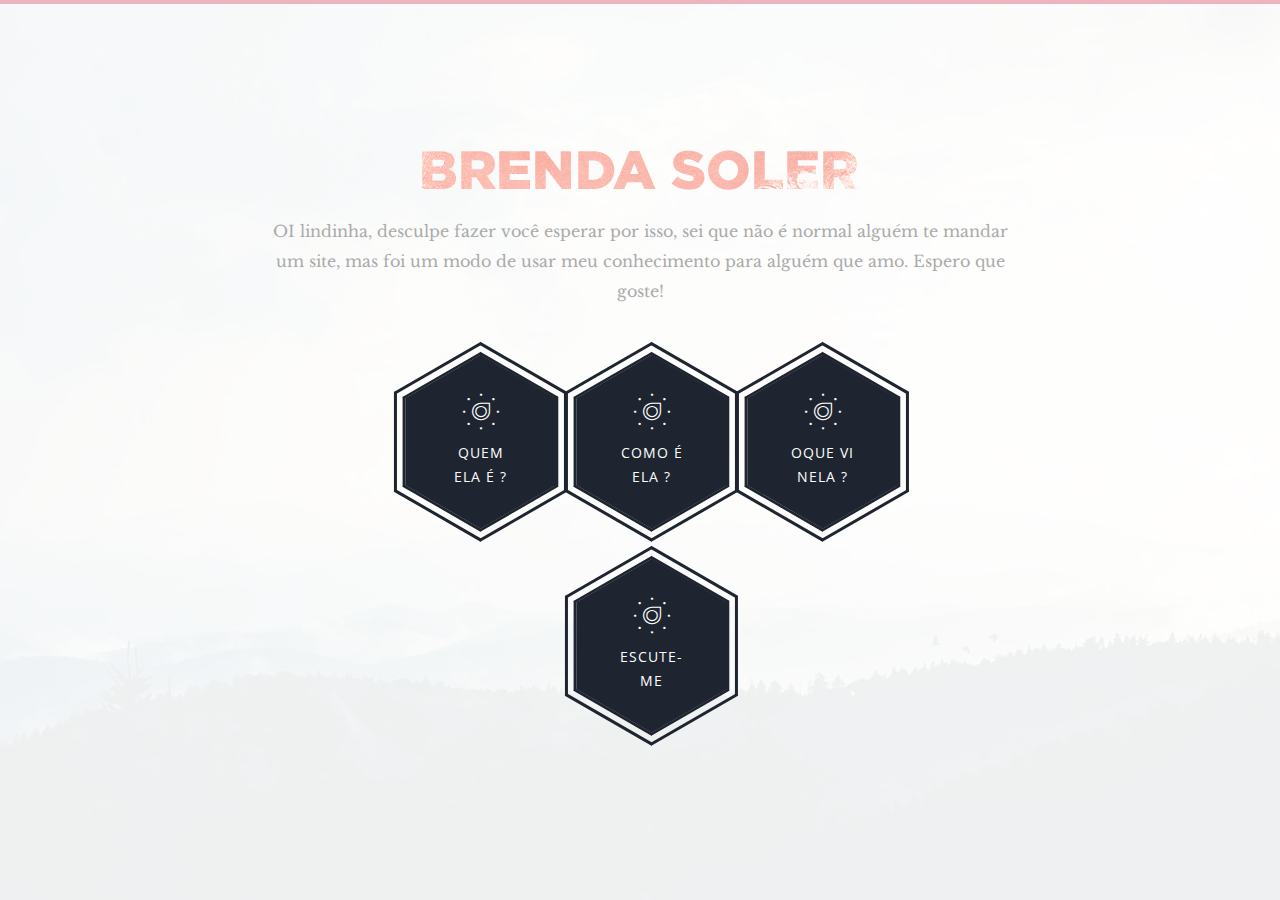
<file: index.html>
<!DOCTYPE html>
<html class="no-js" lang="">
    <head>
        <!-- meta charset -->
        <meta charset="utf-8">
        <!-- site title -->
        <title>Brenda Soler | Minha surpresa para você</title>
        <!-- meta description -->
        <meta name="description" content="">
        <!-- mobile viwport meta -->
        <meta name="viewport" content="width=device-width, initial-scale=1">
        <!-- fevicon -->
        <link rel="shortcut icon" type="image/x-icon" href="favicon.ico">
        
        <!-- ================================
        CSS Files
        ================================= -->
        <link href="https://fonts.googleapis.com/css?family=Libre+Baskerville:400,400i|Open+Sans:400,600,700,800" rel="stylesheet">
        <link rel="stylesheet" href="css/themefisher-fonts.min.css">
        <link rel="stylesheet" href="css/owl.carousel.min.css">
        <link rel="stylesheet" href="css/bootstrap.min.css">
        <link rel="stylesheet" href="css/main.css">
        <link id="color-changer" rel="stylesheet" href="css/colors/red.css">
    </head>

    <body>

        <div class="preloader">
            <div class="loading-mask"></div>
            <div class="loading-mask"></div>
            <div class="loading-mask"></div>
            <div class="loading-mask"></div>
            <div class="loading-mask"></div>
        </div>

        <main class="site-wrapper">
            <div class="pt-table">
                <div class="pt-tablecell page-home relative" style="background-image: url('img/banner.jpg');">
                    <div class="overlay"></div>

                    <div class="container">
                        <div class="row">
                            <div class="col-xs-12 col-md-offset-1 col-md-10 col-lg-offset-2 col-lg-8">
                                <div class="page-title home text-center">
                                    <img src="img/Breeh.png" alt="">
                                    <p>OI lindinha, desculpe fazer você esperar por isso, sei que não é normal alguém te mandar um site, mas foi um modo de usar meu conhecimento para alguém que amo. Espero que goste!</p>
                                </div>

                                <div class="hexagon-menu clear">
                                    <div class="hexagon-item">
                                        <div class="hex-item">
                                            <div></div>
                                            <div></div>
                                            <div></div>
                                        </div>
                                        <div class="hex-item">
                                            <div></div>
                                            <div></div>
                                            <div></div>
                                        </div>
                                        <a href="welcome.html" class="hex-content">
                                            <span class="hex-content-inner">
                                                <span class="icon">
                                                    <i class="tf-dial"></i>
                                                </span>
                                                <span class="title">Quem ela é ?</span>
                                            </span>
                                            <svg viewbox="0 0 173.20508075688772 200" height="200" width="174" version="1.1" xmlns="http://www.w3.org/2000/svg"><path d="M86.60254037844386 0L173.20508075688772 50L173.20508075688772 150L86.60254037844386 200L0 150L0 50Z" fill="#1e2530"></path></svg>
                                        </a>
                                    </div>
                                    <div class="hexagon-item">
                                        <div class="hex-item">
                                            <div></div>
                                            <div></div>
                                            <div></div>
                                        </div>
                                        <div class="hex-item">
                                            <div></div>
                                            <div></div>
                                            <div></div>
                                        </div>
                                        <a href="sobre.html" class="hex-content">
                                            <span class="hex-content-inner">
                                                <span class="icon">
                                                    <i class="tf-dial"></i>
                                                </span>
                                                <span class="title">Como é ela ?</span>
                                            </span>
                                            <svg viewbox="0 0 173.20508075688772 200" height="200" width="174" version="1.1" xmlns="http://www.w3.org/2000/svg"><path d="M86.60254037844386 0L173.20508075688772 50L173.20508075688772 150L86.60254037844386 200L0 150L0 50Z" fill="#1e2530"></path></svg>
                                        </a>
                                    </div>
                                    <div class="hexagon-item">
                                        <div class="hex-item">
                                            <div></div>
                                            <div></div>
                                            <div></div>
                                        </div>
                                        <div class="hex-item">
                                            <div></div>
                                            <div></div>
                                            <div></div>
                                        </div>
                                        <a href="visao.html" class="hex-content">
                                            <span class="hex-content-inner">
                                                <span class="icon">
                                                    <i class="tf-dial"></i>
                                                </span>
                                                <span class="title">Oque vi nela ?</span>
                                            </span>
                                            <svg viewbox="0 0 173.20508075688772 200" height="200" width="174" version="1.1" xmlns="http://www.w3.org/2000/svg"><path d="M86.60254037844386 0L173.20508075688772 50L173.20508075688772 150L86.60254037844386 200L0 150L0 50Z" fill="#1e2530"></path></svg>
                                        </a>
                                    </div>
                    
                                    
                                </div> <!-- /.hexagon-menu -->
                                <br>
                                <div class="hexagon-menu clear">
                                    <div class="hexagon-item">
                                    </div>
                                    <div class="hexagon-item">
                                        <div class="hex-item">
                                            <div></div>
                                            <div></div>
                                            <div></div>
                                        </div>
                                        <div class="hex-item">
                                            <div></div>
                                            <div></div>
                                            <div></div>
                                        </div>
                                        <a href="musicas.html" class="hex-content">
                                            <span class="hex-content-inner">
                                                <span class="icon">
                                                    <i class="tf-dial"></i>
                                                </span>
                                                <span class="title">Escute-me</span>
                                            </span>
                                            <svg viewbox="0 0 173.20508075688772 200" height="200" width="174" version="1.1" xmlns="http://www.w3.org/2000/svg"><path d="M86.60254037844386 0L173.20508075688772 50L173.20508075688772 150L86.60254037844386 200L0 150L0 50Z" fill="#1e2530"></path></svg>
                                        </a>
                                    </div>
                                </div> <!-- /.hexagon-menu -->
                            </div> <!-- /.col-xs-12 -->

                        </div> <!-- /.row -->
                    </div> <!-- /.container -->

                </div> <!-- /.pt-tablecell -->
            </div> <!-- /.pt-table -->
        </main> <!-- /.site-wrapper -->
        
        <!-- ================================
        JavaScript Libraries
        ================================= -->
        <script src="js/vendor/jquery-2.2.4.min.js"></script>
        <script src="js/vendor/bootstrap.min.js"></script>
        <!-- <script src="js/jquery.easing.min.js"></script> -->
        <script src="js/isotope.pkgd.min.js"></script>
        <script src="js/jquery.nicescroll.min.js"></script>
        <script src="js/owl.carousel.min.js"></script>
        <script src="js/jquery-validation.min.js"></script>
        <script src="js/form.min.js"></script>
        <script src="js/main.js"></script>
    </body>
</html>
</file>
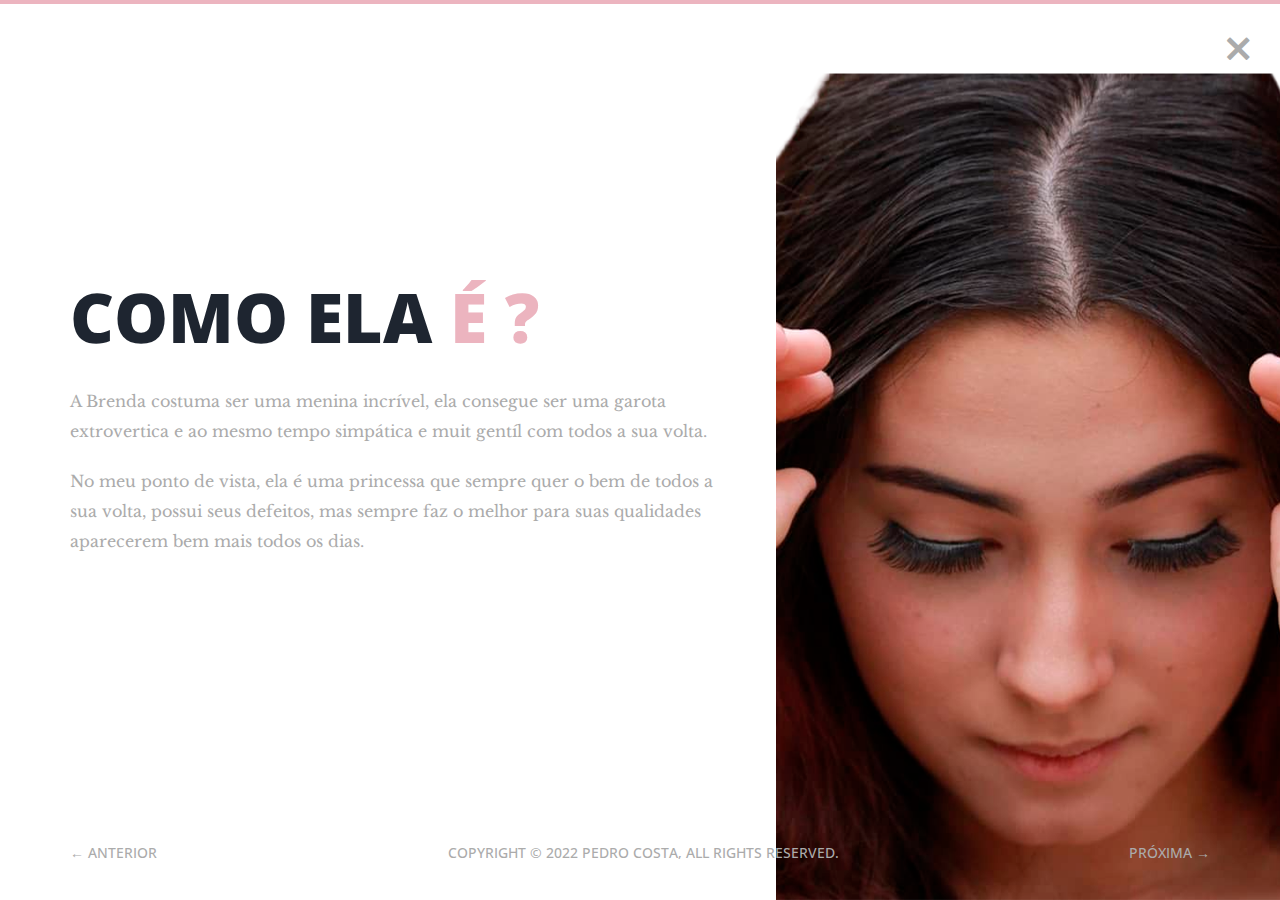
<file: sobre.html>
<!DOCTYPE html>
<html class="no-js" lang="">
    <head>
        <!-- meta charset -->
        <meta charset="utf-8">
        <!-- site title -->
        <title>Brenda |</title>
        <!-- meta description -->
        <meta name="description" content="">
        <!-- mobile viwport meta -->
        <meta name="viewport" content="width=device-width, initial-scale=1">
        <!-- fevicon -->
        <link rel="shortcut icon" type="image/x-icon" href="favicon.ico">
        
        <!-- ================================
        CSS Files
        ================================= -->
        <link href="https://fonts.googleapis.com/css?family=Libre+Baskerville:400,400i|Open+Sans:400,600,700,800" rel="stylesheet">
        <link rel="stylesheet" href="css/themefisher-fonts.min.css">
        <link rel="stylesheet" href="css/owl.carousel.min.css">
        <link rel="stylesheet" href="css/bootstrap.min.css">
        <link rel="stylesheet" href="css/main.css">
        <link id="color-changer" rel="stylesheet" href="css/colors/red.css">
    </head>

    <body>

        <div class="preloader">
            <div class="loading-mask"></div>
            <div class="loading-mask"></div>
            <div class="loading-mask"></div>
            <div class="loading-mask"></div>
            <div class="loading-mask"></div>
        </div>

        <main class="site-wrapper">
            <div class="pt-table">
                <div class="pt-tablecell page-welcome relative">
                    <!-- .close -->
                    <a href="index.html" class="page-close"><i class="tf-ion-close"></i></a>
                    <!-- /.close -->

                    <div class="author-image-large">
                        <img src="img/Brenn2.png" alt="">
                    </div>
                    
                    <div class="container">
                        <div class="row">
                            <div class="col-xs-12 col-md-6 col-lg-7">
                                <div class="page-title">
                                    <h2>Como ela<span class="primary"> é ?</span> <span class="title-bg"></span></h2>
                                    <p>A Brenda costuma ser uma menina incrível, ela consegue ser uma garota extrovertica e ao mesmo tempo simpática e muit gentíl com todos a sua volta.</p>
                                    <p>No meu ponto de vista, ela é uma princessa que sempre quer o bem de todos a sua volta, possui seus defeitos, mas sempre faz o melhor para suas qualidades aparecerem bem mais todos os dias.</p>
                                </div>
                            </div>
                        </div> <!-- /.row -->
                    </div> <!-- /.container -->

                    <nav class="page-nav clear">
                        <div class="container">
                            <div class="flex flex-middle space-between">
                                <span class="prev-page"><a href="welcome.html" class="link">&larr; Anterior</a></span>
                                <span class="copyright hidden-xs">Copyright &copy; 2022 Pedro Costa, All Rights Reserved.</span>
                                <span class="next-page"><a href="visao.html" class="link">Próxima &rarr;</a></span>
                            </div>
                        </div>
                        <!-- /.page-nav -->
                    </nav>
                    <!-- /.container -->

                </div> <!-- /.pt-tablecell -->
            </div> <!-- /.pt-table -->
        </main> <!-- /.site-wrapper -->
        
        <!-- ================================
        JavaScript Libraries
        ================================= -->
        <script src="js/vendor/jquery-2.2.4.min.js"></script>
        <script src="js/vendor/bootstrap.min.js"></script>
        <script src="js/jquery.easing.min.js"></script>
        <script src="js/isotope.pkgd.min.js"></script>
        <script src="js/jquery.nicescroll.min.js"></script>
        <script src="js/owl.carousel.min.js"></script>
        <script src="js/jquery-validation.min.js"></script>
        <script src="js/form.min.js"></script>
        <script src="js/main.js"></script>
    </body>
</html>
</file>
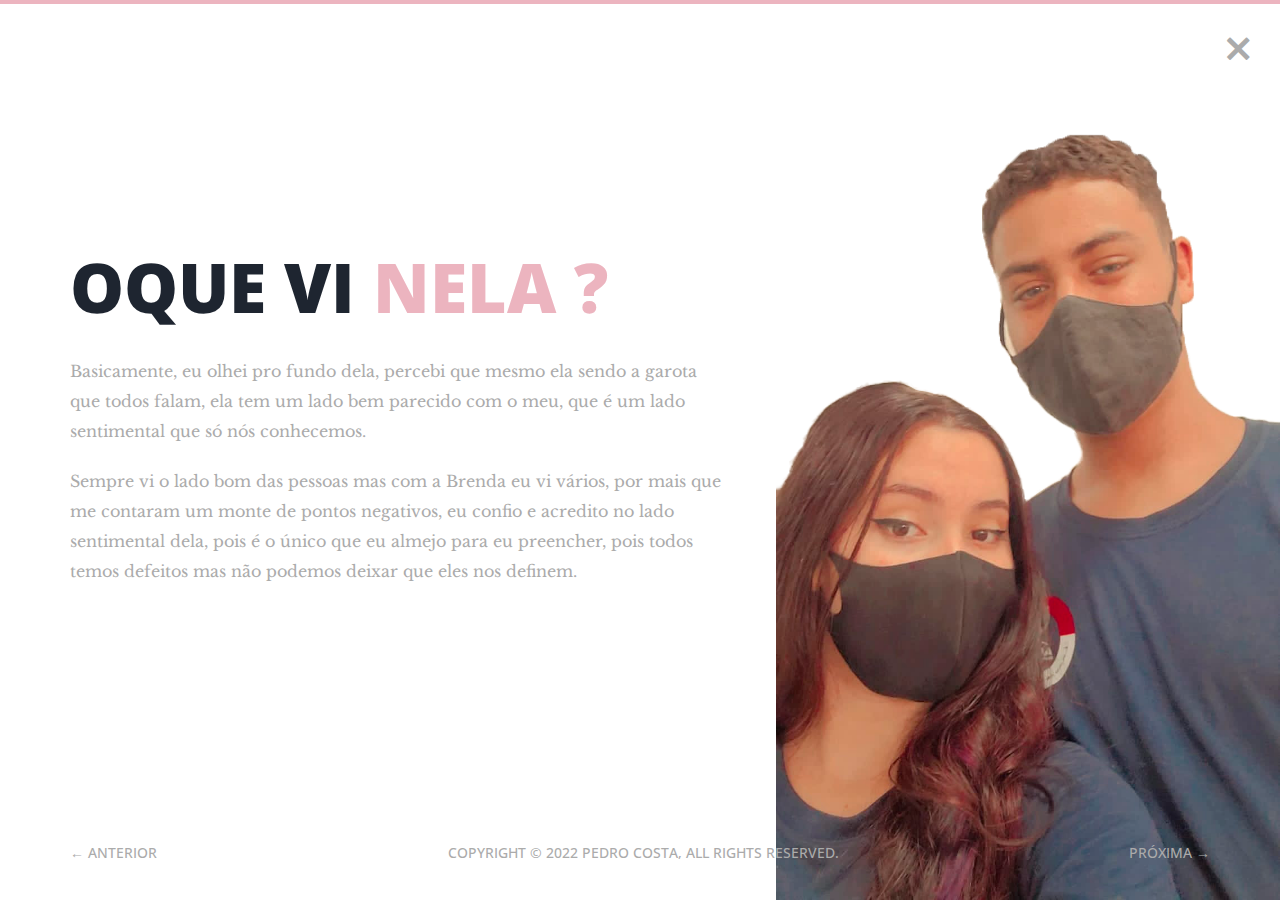
<file: visao.html>
<!DOCTYPE html>
<html class="no-js" lang="">
    <head>
        <!-- meta charset -->
        <meta charset="utf-8">
        <!-- site title -->
        <title>Brenda | </title>
        <!-- meta description -->
        <meta name="description" content="">
        <!-- mobile viwport meta -->
        <meta name="viewport" content="width=device-width, initial-scale=1">
        <!-- fevicon -->
        <link rel="shortcut icon" type="image/x-icon" href="favicon.ico">
        
        <!-- ================================
        CSS Files
        ================================= -->
        <link href="https://fonts.googleapis.com/css?family=Libre+Baskerville:400,400i|Open+Sans:400,600,700,800" rel="stylesheet">
        <link rel="stylesheet" href="css/themefisher-fonts.min.css">
        <link rel="stylesheet" href="css/owl.carousel.min.css">
        <link rel="stylesheet" href="css/bootstrap.min.css">
        <link rel="stylesheet" href="css/main.css">
        <link id="color-changer" rel="stylesheet" href="css/colors/red.css">
    </head>

    <body>

        <div class="preloader">
            <div class="loading-mask"></div>
            <div class="loading-mask"></div>
            <div class="loading-mask"></div>
            <div class="loading-mask"></div>
            <div class="loading-mask"></div>
        </div>

        <main class="site-wrapper">
            <div class="pt-table">
                <div class="pt-tablecell page-welcome relative">
                    <!-- .close -->
                    <a href="index.html" class="page-close"><i class="tf-ion-close"></i></a>
                    <!-- /.close -->

                    <div class="author-image-large">
                        <img src="img/EUEELA.png" alt="">
                    </div>
                    
                    <div class="container">
                        <div class="row">
                            <div class="col-xs-12 col-md-6 col-lg-7">
                                <div class="page-title">
                                    <h2>Oque vi <span class="primary">nela ?</span> <span class="title-bg"></span></h2>
                                    <p>Basicamente, eu olhei pro fundo dela, percebi que mesmo ela sendo a garota que todos falam, ela tem um lado bem parecido com o meu, que é um lado sentimental que só nós conhecemos.</p>
                                    <p>Sempre vi o lado bom das pessoas mas com a Brenda eu vi vários, por mais que me contaram um monte de pontos negativos, eu confio e acredito no lado sentimental dela, pois é o único que eu almejo para eu preencher, pois todos temos defeitos mas não podemos deixar que eles nos definem.</p>
                                </div>
                            </div>
                        </div> <!-- /.row -->
                    </div> <!-- /.container -->

                    <nav class="page-nav clear">
                        <div class="container">
                            <div class="flex flex-middle space-between">
                                <span class="prev-page"><a href="sobre.html" class="link">&larr; Anterior</a></span>
                                <span class="copyright hidden-xs">Copyright &copy; 2022 Pedro Costa, All Rights Reserved.</span>
                                <span class="next-page"><a href="musicas.html" class="link">Próxima &rarr;</a></span>
                            </div>
                        </div>
                        <!-- /.page-nav -->
                    </nav>
                    <!-- /.container -->

                </div> <!-- /.pt-tablecell -->
            </div> <!-- /.pt-table -->
        </main> <!-- /.site-wrapper -->
        
        <!-- ================================
        JavaScript Libraries
        ================================= -->
        <script src="js/vendor/jquery-2.2.4.min.js"></script>
        <script src="js/vendor/bootstrap.min.js"></script>
        <script src="js/jquery.easing.min.js"></script>
        <script src="js/isotope.pkgd.min.js"></script>
        <script src="js/jquery.nicescroll.min.js"></script>
        <script src="js/owl.carousel.min.js"></script>
        <script src="js/jquery-validation.min.js"></script>
        <script src="js/form.min.js"></script>
        <script src="js/main.js"></script>
    </body>
</html>
</file>
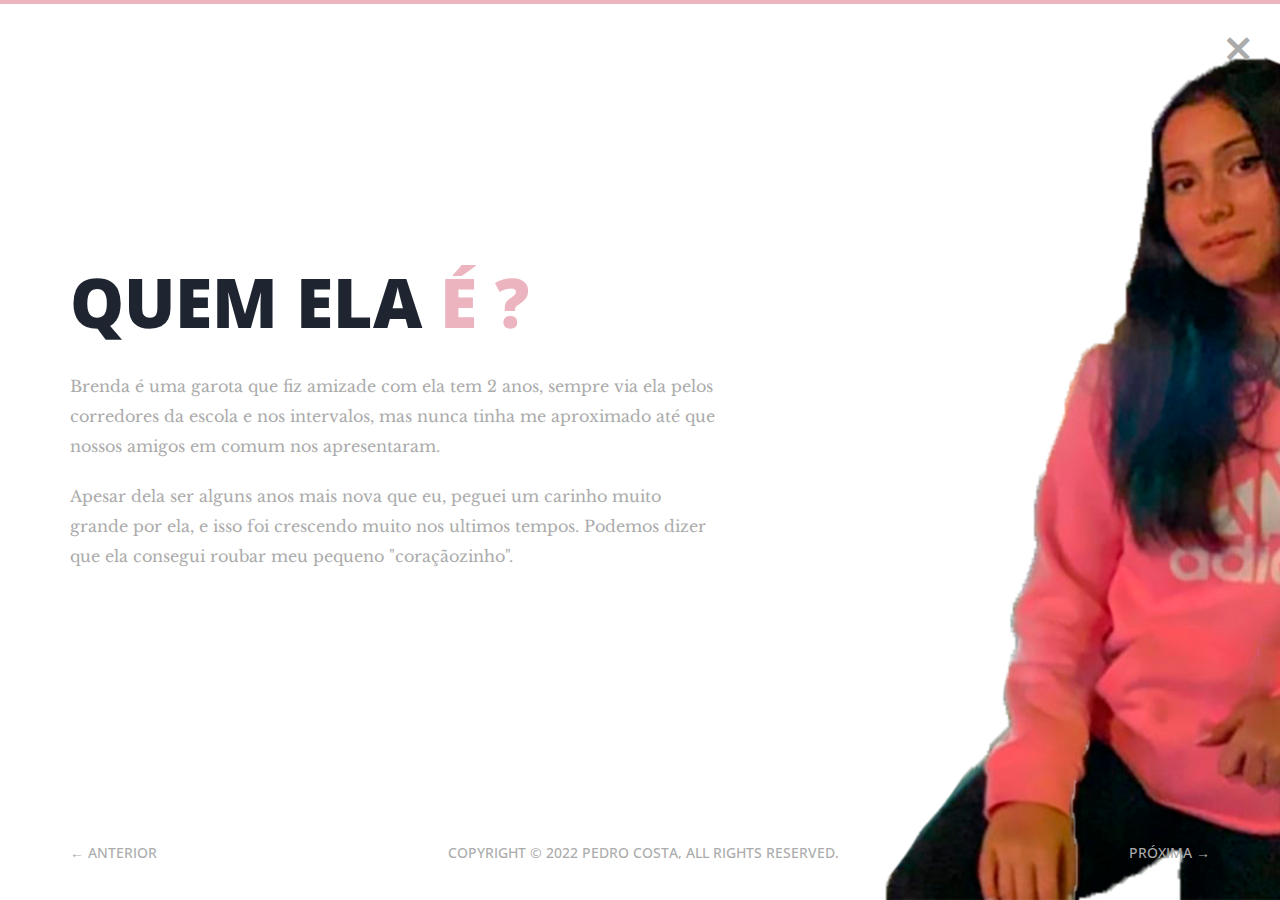
<file: welcome.html>
<!DOCTYPE html>
<html class="no-js" lang="">
    <head>
        <!-- meta charset -->
        <meta charset="utf-8">
        <!-- site title -->
        <title>Brenda |</title>
        <!-- meta description -->
        <meta name="description" content="">
        <!-- mobile viwport meta -->
        <meta name="viewport" content="width=device-width, initial-scale=1">
        <!-- fevicon -->
        <link rel="shortcut icon" type="image/x-icon" href="favicon.ico">
        
        <!-- ================================
        CSS Files
        ================================= -->
        <link href="https://fonts.googleapis.com/css?family=Libre+Baskerville:400,400i|Open+Sans:400,600,700,800" rel="stylesheet">
        <link rel="stylesheet" href="css/themefisher-fonts.min.css">
        <link rel="stylesheet" href="css/owl.carousel.min.css">
        <link rel="stylesheet" href="css/bootstrap.min.css">
        <link rel="stylesheet" href="css/main.css">
        <link id="color-changer" rel="stylesheet" href="css/colors/red.css">
    </head>

    <body>

        <div class="preloader">
            <div class="loading-mask"></div>
            <div class="loading-mask"></div>
            <div class="loading-mask"></div>
            <div class="loading-mask"></div>
            <div class="loading-mask"></div>
        </div>

        <main class="site-wrapper">
            <div class="pt-table">
                <div class="pt-tablecell page-welcome relative">
                    <!-- .close -->
                    <a href="index.html" class="page-close"><i class="tf-ion-close"></i></a>
                    <!-- /.close -->

                    <div class="author-image-large">
                        <img src="img/authorbrends.png" alt="">
                    </div>
                    
                    <div class="container">
                        <div class="row">
                            <div class="col-xs-12 col-md-6 col-lg-7">
                                <div class="page-title">
                                    <h2>Quem ela <span class="primary">é ?</span> <span class="title-bg"></span></h2>
                                    <p>Brenda é uma garota que fiz amizade com ela tem 2 anos, sempre via ela pelos corredores da escola e nos intervalos, mas nunca tinha me aproximado até que nossos amigos em comum nos apresentaram.</p>
                                    <p>Apesar dela ser alguns anos mais nova que eu, peguei um carinho muito grande por ela, e isso foi crescendo muito nos ultimos tempos. Podemos dizer que ela consegui roubar meu pequeno "coraçãozinho".</p>
                                </div>
                            </div>
                        </div> <!-- /.row -->
                    </div> <!-- /.container -->

                    <nav class="page-nav clear">
                        <div class="container">
                            <div class="flex flex-middle space-between">
                                <span class="prev-page"><a href="index.html" class="link">&larr; Anterior</a></span>
                                <span class="copyright hidden-xs">Copyright &copy; 2022 Pedro Costa, All Rights Reserved.</span>
                                <span class="next-page"><a href="sobre.html" class="link">Próxima &rarr;</a></span>
                            </div>
                        </div>
                        <!-- /.page-nav -->
                    </nav>
                    <!-- /.container -->

                </div> <!-- /.pt-tablecell -->
            </div> <!-- /.pt-table -->
        </main> <!-- /.site-wrapper -->
        
        <!-- ================================
        JavaScript Libraries
        ================================= -->
        <script src="js/vendor/jquery-2.2.4.min.js"></script>
        <script src="js/vendor/bootstrap.min.js"></script>
        <script src="js/jquery.easing.min.js"></script>
        <script src="js/isotope.pkgd.min.js"></script>
        <script src="js/jquery.nicescroll.min.js"></script>
        <script src="js/owl.carousel.min.js"></script>
        <script src="js/jquery-validation.min.js"></script>
        <script src="js/form.min.js"></script>
        <script src="js/main.js"></script>
    </body>
</html>
</file>
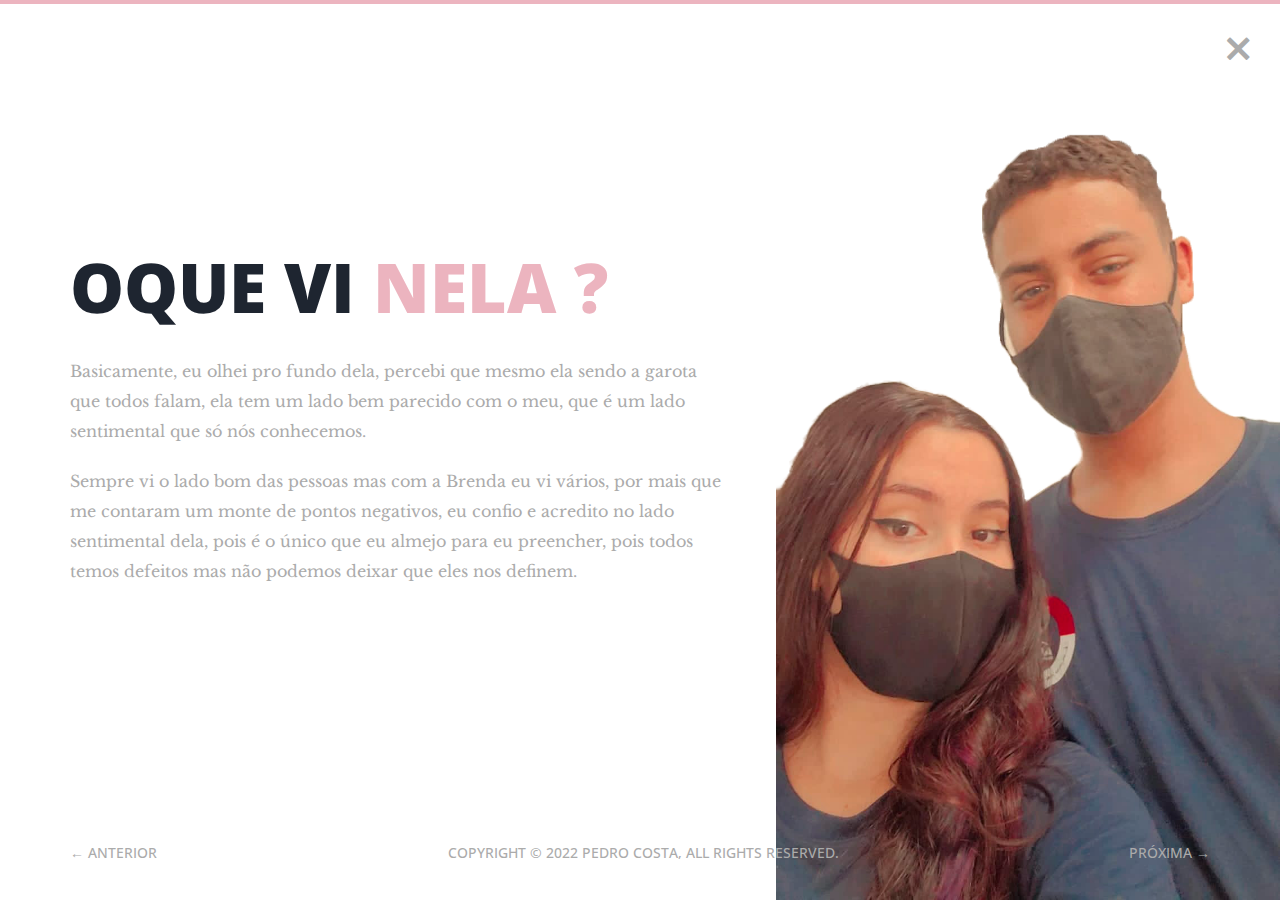
<file: welcomethree.html>
<!DOCTYPE html>
<html class="no-js" lang="">
    <head>
        <!-- meta charset -->
        <meta charset="utf-8">
        <!-- site title -->
        <title>Brenda | </title>
        <!-- meta description -->
        <meta name="description" content="">
        <!-- mobile viwport meta -->
        <meta name="viewport" content="width=device-width, initial-scale=1">
        <!-- fevicon -->
        <link rel="shortcut icon" type="image/x-icon" href="favicon.ico">
        
        <!-- ================================
        CSS Files
        ================================= -->
        <link href="https://fonts.googleapis.com/css?family=Libre+Baskerville:400,400i|Open+Sans:400,600,700,800" rel="stylesheet">
        <link rel="stylesheet" href="css/themefisher-fonts.min.css">
        <link rel="stylesheet" href="css/owl.carousel.min.css">
        <link rel="stylesheet" href="css/bootstrap.min.css">
        <link rel="stylesheet" href="css/main.css">
        <link id="color-changer" rel="stylesheet" href="css/colors/red.css">
    </head>

    <body>

        <div class="preloader">
            <div class="loading-mask"></div>
            <div class="loading-mask"></div>
            <div class="loading-mask"></div>
            <div class="loading-mask"></div>
            <div class="loading-mask"></div>
        </div>

        <main class="site-wrapper">
            <div class="pt-table">
                <div class="pt-tablecell page-welcome relative">
                    <!-- .close -->
                    <a href="index.html" class="page-close"><i class="tf-ion-close"></i></a>
                    <!-- /.close -->

                    <div class="author-image-large">
                        <img src="img/EUEELA.png" alt="">
                    </div>
                    
                    <div class="container">
                        <div class="row">
                            <div class="col-xs-12 col-md-6 col-lg-7">
                                <div class="page-title">
                                    <h2>Oque vi <span class="primary">nela ?</span> <span class="title-bg"></span></h2>
                                    <p>Basicamente, eu olhei pro fundo dela, percebi que mesmo ela sendo a garota que todos falam, ela tem um lado bem parecido com o meu, que é um lado sentimental que só nós conhecemos.</p>
                                    <p>Sempre vi o lado bom das pessoas mas com a Brenda eu vi vários, por mais que me contaram um monte de pontos negativos, eu confio e acredito no lado sentimental dela, pois é o único que eu almejo para eu preencher, pois todos temos defeitos mas não podemos deixar que eles nos definem.</p>
                                </div>
                            </div>
                        </div> <!-- /.row -->
                    </div> <!-- /.container -->

                    <nav class="page-nav clear">
                        <div class="container">
                            <div class="flex flex-middle space-between">
                                <span class="prev-page"><a href="welcometwo.html" class="link">&larr; Anterior</a></span>
                                <span class="copyright hidden-xs">Copyright &copy; 2022 Pedro Costa, All Rights Reserved.</span>
                                <span class="next-page"><a href="welcomefour.html" class="link">Próxima &rarr;</a></span>
                            </div>
                        </div>
                        <!-- /.page-nav -->
                    </nav>
                    <!-- /.container -->

                </div> <!-- /.pt-tablecell -->
            </div> <!-- /.pt-table -->
        </main> <!-- /.site-wrapper -->
        
        <!-- ================================
        JavaScript Libraries
        ================================= -->
        <script src="js/vendor/jquery-2.2.4.min.js"></script>
        <script src="js/vendor/bootstrap.min.js"></script>
        <script src="js/jquery.easing.min.js"></script>
        <script src="js/isotope.pkgd.min.js"></script>
        <script src="js/jquery.nicescroll.min.js"></script>
        <script src="js/owl.carousel.min.js"></script>
        <script src="js/jquery-validation.min.js"></script>
        <script src="js/form.min.js"></script>
        <script src="js/main.js"></script>
    </body>
</html>
</file>
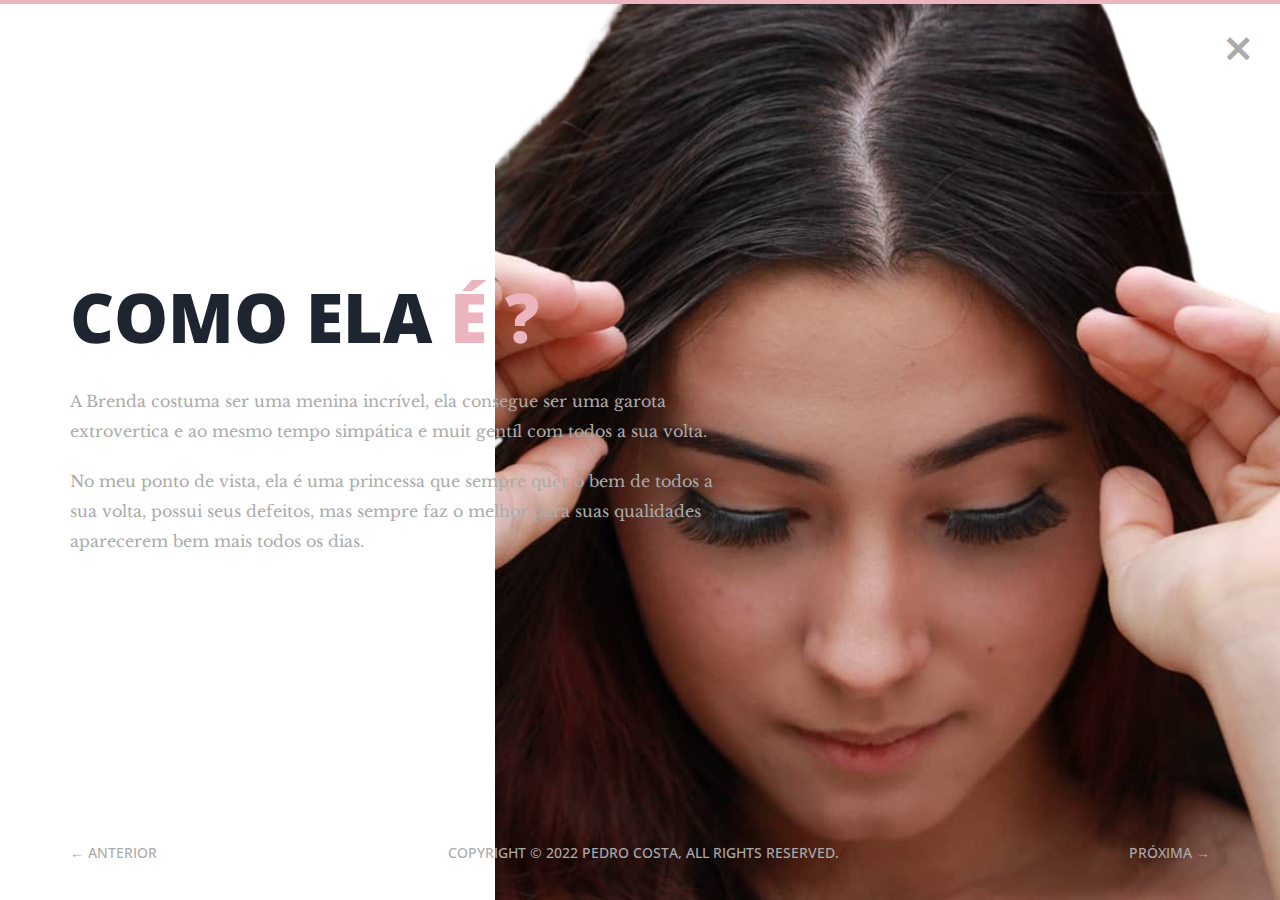
<file: welcometwo.html>
<!DOCTYPE html>
<html class="no-js" lang="">
    <head>
        <!-- meta charset -->
        <meta charset="utf-8">
        <!-- site title -->
        <title>Brenda |</title>
        <!-- meta description -->
        <meta name="description" content="">
        <!-- mobile viwport meta -->
        <meta name="viewport" content="width=device-width, initial-scale=1">
        <!-- fevicon -->
        <link rel="shortcut icon" type="image/x-icon" href="favicon.ico">
        
        <!-- ================================
        CSS Files
        ================================= -->
        <link href="https://fonts.googleapis.com/css?family=Libre+Baskerville:400,400i|Open+Sans:400,600,700,800" rel="stylesheet">
        <link rel="stylesheet" href="css/themefisher-fonts.min.css">
        <link rel="stylesheet" href="css/owl.carousel.min.css">
        <link rel="stylesheet" href="css/bootstrap.min.css">
        <link rel="stylesheet" href="css/main.css">
        <link id="color-changer" rel="stylesheet" href="css/colors/red.css">
    </head>

    <body>

        <div class="preloader">
            <div class="loading-mask"></div>
            <div class="loading-mask"></div>
            <div class="loading-mask"></div>
            <div class="loading-mask"></div>
            <div class="loading-mask"></div>
        </div>

        <main class="site-wrapper">
            <div class="pt-table">
                <div class="pt-tablecell page-welcome relative">
                    <!-- .close -->
                    <a href="index.html" class="page-close"><i class="tf-ion-close"></i></a>
                    <!-- /.close -->

                    <div class="author-image-large">
                        <img src="img/Brenn.png" alt="">
                    </div>
                    
                    <div class="container">
                        <div class="row">
                            <div class="col-xs-12 col-md-6 col-lg-7">
                                <div class="page-title">
                                    <h2>Como ela<span class="primary"> é ?</span> <span class="title-bg"></span></h2>
                                    <p>A Brenda costuma ser uma menina incrível, ela consegue ser uma garota extrovertica e ao mesmo tempo simpática e muit gentíl com todos a sua volta.</p>
                                    <p>No meu ponto de vista, ela é uma princessa que sempre quer o bem de todos a sua volta, possui seus defeitos, mas sempre faz o melhor para suas qualidades aparecerem bem mais todos os dias.</p>
                                </div>
                            </div>
                        </div> <!-- /.row -->
                    </div> <!-- /.container -->

                    <nav class="page-nav clear">
                        <div class="container">
                            <div class="flex flex-middle space-between">
                                <span class="prev-page"><a href="welcome.html" class="link">&larr; Anterior</a></span>
                                <span class="copyright hidden-xs">Copyright &copy; 2022 Pedro Costa, All Rights Reserved.</span>
                                <span class="next-page"><a href="welcomethree.html" class="link">Próxima &rarr;</a></span>
                            </div>
                        </div>
                        <!-- /.page-nav -->
                    </nav>
                    <!-- /.container -->

                </div> <!-- /.pt-tablecell -->
            </div> <!-- /.pt-table -->
        </main> <!-- /.site-wrapper -->
        
        <!-- ================================
        JavaScript Libraries
        ================================= -->
        <script src="js/vendor/jquery-2.2.4.min.js"></script>
        <script src="js/vendor/bootstrap.min.js"></script>
        <script src="js/jquery.easing.min.js"></script>
        <script src="js/isotope.pkgd.min.js"></script>
        <script src="js/jquery.nicescroll.min.js"></script>
        <script src="js/owl.carousel.min.js"></script>
        <script src="js/jquery-validation.min.js"></script>
        <script src="js/form.min.js"></script>
        <script src="js/main.js"></script>
    </body>
</html>
</file>
<file: css/main.css>
/*------------------------------------------------
	Base Styles
-------------------------------------------------*/
body {
  font-family: "Libre Baskerville", serif;
  font-weight: 400;
  font-size: 16px;
  line-height: 30px;
  color: #ababab; }

a {
  color: inherit;
  -webkit-transition: all 0.3s ease 0s;
  -moz-transition: all 0.3s ease 0s;
  -o-transition: all 0.3s ease 0s;
  transition: all 0.3s ease 0s; }
  a:hover, a:focus {
    color: #ababab;
    text-decoration: none;
    outline: 0 none; }

h1, h2, h3,
h4, h5, h6 {
  color: #1e2530;
  font-family: "Open Sans", sans-serif;
  margin: 0;
  line-height: 1.3; }

p {
  margin-bottom: 20px; }
  p:last-child {
    margin-bottom: 0; }

/*
 * Selection color
 */
::-moz-selection {
  background-color: #FA6862;
  color: #fff; }

::selection {
  background-color: #FA6862;
  color: #fff; }

/*
 *  Reset bootstrap's default style
 */
.form-control::-webkit-input-placeholder,
::-webkit-input-placeholder {
  opacity: 1;
  color: inherit; }

.form-control:-moz-placeholder,
:-moz-placeholder {
  /* Firefox 18- */
  opacity: 1;
  color: inherit; }

.form-control::-moz-placeholder,
::-moz-placeholder {
  /* Firefox 19+ */
  opacity: 1;
  color: inherit; }

.form-control:-ms-input-placeholder,
:-ms-input-placeholder {
  opacity: 1;
  color: inherit; }

button, input, select,
textarea, label {
  font-weight: 400; }

.btn {
  -webkit-transition: all 0.3s ease 0s;
  -moz-transition: all 0.3s ease 0s;
  -o-transition: all 0.3s ease 0s;
  transition: all 0.3s ease 0s; }
  .btn:hover, .btn:focus, .btn:active:focus {
    outline: 0 none; }

.btn-primary {
  background-color: #FA6862;
  border: 0;
  font-family: "Open Sans", sans-serif;
  font-weight: 700;
  height: 48px;
  line-height: 50px;
  padding: 0 42px;
  text-transform: uppercase; }
  .btn-primary:hover, .btn-primary:focus, .btn-primary:active, .btn-primary:active:focus {
    background-color: #f9423a; }

.btn-border {
  border: 1px solid #d7d8db;
  display: inline-block;
  padding: 7px; }

/*
 *  CSS Helper Class
 */
.clear:before, .clear:after {
  content: " ";
  display: table; }

.clear:after {
  clear: both; }

.pt-table {
  display: table;
  width: 100%;
  height: -webkit-calc(100vh - 4px);
  height: -moz-calc(100vh - 4px);
  height: calc(100vh - 4px); }

.pt-tablecell {
  display: table-cell;
  vertical-align: middle; }

.overlay {
  position: absolute;
  left: 0;
  top: 0;
  width: 100%;
  height: 100%; }

.relative {
  position: relative; }

.primary,
.link:hover {
  color: #FA6862; }

.no-gutter {
  margin-left: 0;
  margin-right: 0; }
  .no-gutter > [class^="col-"] {
    padding-left: 0;
    padding-right: 0; }

.flex {
  display: -webkit-box;
  display: -webkit-flex;
  display: -moz-flex;
  display: -ms-flexbox;
  display: flex; }

.flex-middle {
  -webkit-box-align: center;
  -ms-flex-align: center;
  -webkit-align-items: center;
  -moz-align-items: center;
  align-items: center; }

.space-between {
  -webkit-box-pack: justify;
  -ms-flex-pack: justify;
  -webkit-justify-content: space-between;
  -moz-justify-content: space-between;
  justify-content: space-between; }

.nicescroll-cursors {
  background: #FA6862 !important; }

.preloader {
  bottom: 0;
  left: 0;
  position: fixed;
  right: 0;
  top: 0;
  z-index: 1000;
  display: -webkit-box;
  display: -webkit-flex;
  display: -moz-flex;
  display: -ms-flexbox;
  display: flex; }
  .preloader.active.hidden {
    display: none; }

.loading-mask {
  background-color: #FA6862;
  height: 100%;
  left: 0;
  position: absolute;
  top: 0;
  width: 20%;
  -webkit-transition: all 0.6s cubic-bezier(0.61, 0, 0.6, 1) 0s;
  -moz-transition: all 0.6s cubic-bezier(0.61, 0, 0.6, 1) 0s;
  -o-transition: all 0.6s cubic-bezier(0.61, 0, 0.6, 1) 0s;
  transition: all 0.6s cubic-bezier(0.61, 0, 0.6, 1) 0s; }
  .loading-mask:nth-child(2) {
    left: 20%;
    -webkit-transition-delay: 0.1s;
    -moz-transition-delay: 0.1s;
    -o-transition-delay: 0.1s;
    transition-delay: 0.1s; }
  .loading-mask:nth-child(3) {
    left: 40%;
    -webkit-transition-delay: 0.2s;
    -moz-transition-delay: 0.2s;
    -o-transition-delay: 0.2s;
    transition-delay: 0.2s; }
  .loading-mask:nth-child(4) {
    left: 60%;
    -webkit-transition-delay: 0.3s;
    -moz-transition-delay: 0.3s;
    -o-transition-delay: 0.3s;
    transition-delay: 0.3s; }
  .loading-mask:nth-child(5) {
    left: 80%;
    -webkit-transition-delay: 0.4s;
    -moz-transition-delay: 0.4s;
    -o-transition-delay: 0.4s;
    transition-delay: 0.4s; }

.preloader.active.done {
  z-index: 0; }

.preloader.active .loading-mask {
  width: 0; }

/*------------------------------------------------
	Start Styling
-------------------------------------------------*/
.site-wrapper {
  border-top: 4px solid #FA6862; }

.page-close {
  font-size: 30px;
  position: absolute;
  right: 30px;
  top: 30px;
  z-index: 100; }

.page-title {
  margin-bottom: 75px; }
  .page-title img {
    margin-bottom: 20px; }
  .page-title h2 {
    font-size: 68px;
    margin-bottom: 25px;
    position: relative;
    z-index: 0;
    font-weight: 900;
    text-transform: uppercase; }
  .page-title p {
    font-size: 16px; }
  .page-title .title-bg {
    color: rgba(30, 37, 48, 0.07);
    font-size: 158px;
    left: 0;
    letter-spacing: 10px;
    line-height: 0.7;
    position: absolute;
    right: 0;
    top: 50%;
    z-index: -1;
    -webkit-transform: translateY(-50%);
    -moz-transform: translateY(-50%);
    -ms-transform: translateY(-50%);
    -o-transform: translateY(-50%);
    transform: translateY(-50%); }

.section-title {
  margin-bottom: 20px; }
  .section-title h3 {
    display: inline-block;
    position: relative; }
    .section-title h3::before, .section-title h3::after {
      content: "";
      height: 2px;
      position: absolute;
      bottom: 8px;
      left: -webkit-calc(100% + 14px);
      left: -moz-calc(100% + 14px);
      left: calc(100% + 14px); }
    .section-title h3::before {
      background-color: #1e2530;
      width: 96px;
      bottom: 14px; }
    .section-title h3::after {
      background-color: #FA6862;
      width: 73px; }
  .section-title.light h3 {
    color: #fff; }
    .section-title.light h3::before {
      background-color: #fff; }

.page-nav {
  bottom: 40px;
  left: 0;
  position: absolute;
  right: 0; }
  .page-nav span {
    font-family: "Open Sans", sans-serif;
    font-size: 14px;
    font-weight: 500;
    line-height: 0.9;
    text-transform: uppercase; }

/*------------------------------------------------
    Home Page
-------------------------------------------------*/
.page-home {
  background-position: center center;
  background-repeat: no-repeat;
  background-size: cover;
  vertical-align: middle; }
  .page-home .overlay {
    background-color: rgba(255, 255, 255, 0.93); }

/* End of container */
.hexagon-item {
  cursor: pointer;
  width: 200px;
  height: 173.20508px;
  float: left;
  margin-left: -29px;
  z-index: 0;
  position: relative;
  -webkit-transform: rotate(30deg);
  -moz-transform: rotate(30deg);
  -ms-transform: rotate(30deg);
  -o-transform: rotate(30deg);
  transform: rotate(30deg); }
  .hexagon-item:first-child {
    margin-left: 0; }
  .hexagon-item:hover {
    z-index: 1; }
    .hexagon-item:hover .hex-item:last-child {
      opacity: 1;
      -webkit-transform: scale(1.3);
      -moz-transform: scale(1.3);
      -ms-transform: scale(1.3);
      -o-transform: scale(1.3);
      transform: scale(1.3); }
    .hexagon-item:hover .hex-item:first-child {
      opacity: 1;
      -webkit-transform: scale(1.2);
      -moz-transform: scale(1.2);
      -ms-transform: scale(1.2);
      -o-transform: scale(1.2);
      transform: scale(1.2); }
      .hexagon-item:hover .hex-item:first-child div:before,
      .hexagon-item:hover .hex-item:first-child div:after {
        height: 15px; }
    .hexagon-item:hover .hex-item div::before,
    .hexagon-item:hover .hex-item div::after {
      background-color: #FA6862; }
    .hexagon-item:hover .hex-content svg {
      -webkit-transform: scale(0.97);
      -moz-transform: scale(0.97);
      -ms-transform: scale(0.97);
      -o-transform: scale(0.97);
      transform: scale(0.97); }

.page-home .hexagon-item:nth-last-child(1),
.page-home .hexagon-item:nth-last-child(2),
.page-home .hexagon-item:nth-last-child(3) {
  -webkit-transform: rotate(30deg) translate(87px, -80px);
  -moz-transform: rotate(30deg) translate(87px, -80px);
  -ms-transform: rotate(30deg) translate(87px, -80px);
  -o-transform: rotate(30deg) translate(87px, -80px);
  transform: rotate(30deg) translate(87px, -80px); }

.hex-item {
  position: absolute;
  top: 0;
  left: 50px;
  width: 100px;
  height: 173.20508px; }
  .hex-item:first-child {
    z-index: 0;
    -webkit-transform: scale(0.9);
    -moz-transform: scale(0.9);
    -ms-transform: scale(0.9);
    -o-transform: scale(0.9);
    transform: scale(0.9);
    -webkit-transition: all 0.3s cubic-bezier(0.165, 0.84, 0.44, 1);
    -moz-transition: all 0.3s cubic-bezier(0.165, 0.84, 0.44, 1);
    -o-transition: all 0.3s cubic-bezier(0.165, 0.84, 0.44, 1);
    transition: all 0.3s cubic-bezier(0.165, 0.84, 0.44, 1); }
  .hex-item:last-child {
    transition: all 0.3s cubic-bezier(0.19, 1, 0.22, 1);
    z-index: 1; }
  .hex-item div {
    box-sizing: border-box;
    position: absolute;
    top: 0;
    width: 100px;
    height: 173.20508px;
    -webkit-transform-origin: center center;
    -moz-transform-origin: center center;
    -ms-transform-origin: center center;
    -o-transform-origin: center center;
    transform-origin: center center; }
    .hex-item div::before, .hex-item div::after {
      background-color: #1e2530;
      content: "";
      position: absolute;
      width: 100%;
      height: 3px;
      -webkit-transition: all 0.3s cubic-bezier(0.165, 0.84, 0.44, 1) 0s;
      -moz-transition: all 0.3s cubic-bezier(0.165, 0.84, 0.44, 1) 0s;
      -o-transition: all 0.3s cubic-bezier(0.165, 0.84, 0.44, 1) 0s;
      transition: all 0.3s cubic-bezier(0.165, 0.84, 0.44, 1) 0s; }
    .hex-item div:before {
      top: 0; }
    .hex-item div:after {
      bottom: 0; }
    .hex-item div:nth-child(1) {
      -webkit-transform: rotate(0deg);
      -moz-transform: rotate(0deg);
      -ms-transform: rotate(0deg);
      -o-transform: rotate(0deg);
      transform: rotate(0deg); }
    .hex-item div:nth-child(2) {
      -webkit-transform: rotate(60deg);
      -moz-transform: rotate(60deg);
      -ms-transform: rotate(60deg);
      -o-transform: rotate(60deg);
      transform: rotate(60deg); }
    .hex-item div:nth-child(3) {
      -webkit-transform: rotate(120deg);
      -moz-transform: rotate(120deg);
      -ms-transform: rotate(120deg);
      -o-transform: rotate(120deg);
      transform: rotate(120deg); }

.hex-content {
  color: #fff;
  display: block;
  height: 180px;
  margin: 0 auto;
  position: relative;
  text-align: center;
  transform: rotate(-30deg);
  width: 156px; }
  .hex-content .hex-content-inner {
    left: 50%;
    margin: -3px 0 0 2px;
    position: absolute;
    top: 50%;
    -webkit-transform: translate(-50%, -50%);
    -moz-transform: translate(-50%, -50%);
    -ms-transform: translate(-50%, -50%);
    -o-transform: translate(-50%, -50%);
    transform: translate(-50%, -50%); }
  .hex-content .icon {
    display: block;
    font-size: 36px;
    line-height: 30px;
    margin-bottom: 11px; }
  .hex-content .title {
    display: block;
    font-family: "Open Sans", sans-serif;
    font-size: 14px;
    letter-spacing: 1px;
    line-height: 24px;
    text-transform: uppercase; }
  .hex-content svg {
    left: -7px;
    position: absolute;
    top: -13px;
    transform: scale(0.87);
    z-index: -1;
    -webkit-transition: all 0.3s cubic-bezier(0.165, 0.84, 0.44, 1) 0s;
    -moz-transition: all 0.3s cubic-bezier(0.165, 0.84, 0.44, 1) 0s;
    -o-transition: all 0.3s cubic-bezier(0.165, 0.84, 0.44, 1) 0s;
    transition: all 0.3s cubic-bezier(0.165, 0.84, 0.44, 1) 0s; }
  .hex-content:hover {
    color: #fff; }

/*------------------------------------------------
    Welcome Page
-------------------------------------------------*/
.author-image-large {
  position: absolute;
  right: 0;
  top: 0; }
  .author-image-large img {
    height: -webkit-calc(100vh - 4px);
    height: -moz-calc(100vh - 4px);
    height: calc(100vh - 4px); }

/*------------------------------------------------
    About Page
-------------------------------------------------*/
.about-author {
  margin-bottom: 23px;
  -webkit-box-align: center;
  -ms-flex-align: center;
  -webkit-align-items: center;
  -moz-align-items: center;
  align-items: center;
  display: -webkit-box;
  display: -webkit-flex;
  display: -moz-flex;
  display: -ms-flexbox;
  display: flex; }
  .about-author .author-thumb {
    background-color: #fff;
    border: 5px solid #1e2530;
    margin-right: 30px;
    padding: 5px; }
    .about-author .author-thumb img {
      border: 2px solid #1e2530;
      width: 145px; }
  .about-author .author-desc p {
    color: #1e2530;
    font-family: "Open Sans", sans-serif;
    letter-spacing: 1px;
    margin-bottom: 4px;
    text-transform: uppercase; }
  .about-author .author-desc b {
    font-family: "Open Sans", sans-serif; }

.progress {
  background-color: #1e2530;
  border-radius: 2px;
  height: auto;
  min-height: 45px;
  -webkit-box-align: center;
  -ms-flex-align: center;
  -webkit-align-items: center;
  -moz-align-items: center;
  align-items: center;
  display: -webkit-box;
  display: -webkit-flex;
  display: -moz-flex;
  display: -ms-flexbox;
  display: flex; }
  .progress > div {
    color: #fff;
    font-family: "Open Sans", sans-serif;
    font-size: 12px;
    letter-spacing: 1px; }
  .progress .skill-name {
    border-right: 2px solid #2e333a;
    min-width: 160px;
    text-align: center;
    text-transform: uppercase; }
  .progress .skill-bar {
    background-color: #07080b;
    border-radius: 15px;
    margin: 0 15px;
    -webkit-box-flex: 1;
    -webkit-flex-grow: 1;
    -moz-flex-grow: 1;
    -ms-flex-positive: 1;
    flex-grow: 1; }
  .progress .bar {
    background-color: #FA6862;
    border-radius: 10px;
    height: 8px;
    width: 0; }
  .progress .skill-lavel {
    border-left: 2px solid #2e333a;
    min-width: 70px;
    text-align: center;
    -webkit-box-align: end;
    -ms-flex-align: end;
    -webkit-align-items: flex-end;
    -moz-align-items: flex-end;
    align-items: flex-end;
    -webkit-transition: all 0.3s ease 0s;
    -moz-transition: all 0.3s ease 0s;
    -o-transition: all 0.3s ease 0s;
    transition: all 0.3s ease 0s; }

.filter {
  margin-bottom: 30px; }
  .filter a {
    border-bottom: 2px solid transparent; }
  .filter .active {
    color: #FA6862;
    border-bottom-color: #FA6862; }

.works-item {
  font-family: "Open Sans", sans-serif;
  margin-bottom: 30px;
  position: relative; }
  .works-item img {
    width: 100%; }
  .works-item .overlay {
    background-color: rgba(30, 37, 48, 0.96);
    position: absolute;
    left: 0;
    top: 0;
    height: 100%;
    width: 100%;
    -webkit-transition: all 0.3s ease 0s;
    -moz-transition: all 0.3s ease 0s;
    -o-transition: all 0.3s ease 0s;
    transition: all 0.3s ease 0s;
    -webkit-transform: scale(0);
    -moz-transform: scale(0);
    -ms-transform: scale(0);
    -o-transform: scale(0);
    transform: scale(0); }
    .works-item .overlay::before {
      border: 1px solid #fff;
      bottom: 15px;
      content: "";
      left: 15px;
      position: absolute;
      right: 15px;
      top: 15px; }
  .works-item .works-inner {
    left: 50%;
    position: absolute;
    text-align: center;
    top: 50%;
    white-space: nowrap;
    -webkit-transition: all 0.3s ease 0s;
    -moz-transition: all 0.3s ease 0s;
    -o-transition: all 0.3s ease 0s;
    transition: all 0.3s ease 0s;
    -webkit-transform: translate3d(0px, 0px, 0px) scale(0);
    -moz-transform: translate3d(0px, 0px, 0px) scale(0);
    -ms-transform: translate3d(0px, 0px, 0px) scale(0);
    -o-transform: translate3d(0px, 0px, 0px) scale(0);
    transform: translate3d(0px, 0px, 0px) scale(0); }
  .works-item h4 {
    color: #FA6862;
    font-weight: 700;
    text-transform: uppercase; }
  .works-item p {
    color: #fff;
    font-size: 12px;
    font-weight: 400; }
  .works-item:hover .overlay {
    -webkit-transform: scale(1);
    -moz-transform: scale(1);
    -ms-transform: scale(1);
    -o-transform: scale(1);
    transform: scale(1); }
  .works-item:hover .works-inner {
    -webkit-transform: translate(-50%, -50%) scale(1);
    -moz-transform: translate(-50%, -50%) scale(1);
    -ms-transform: translate(-50%, -50%) scale(1);
    -o-transform: translate(-50%, -50%) scale(1);
    transform: translate(-50%, -50%) scale(1); }

.history-block {
  background-color: #1e2530;
  position: relative; }
  .history-block .section-title {
    background-color: #1e2530;
    border-bottom: 1px solid #293342;
    left: 0;
    margin-bottom: 0;
    padding: 15px 34px 14px;
    position: absolute;
    right: 0;
    top: 0;
    z-index: 1; }

.nicescroll-rails {
  z-index: 2; }

.history-scroller {
  padding-top: 82px;
  max-height: 377px; }

.history-item {
  display: table;
  font-family: "Open Sans", sans-serif;
  padding-left: 32px;
  margin-bottom: 20px;
  width: 100%; }
  .history-item > * {
    display: table-cell;
    vertical-align: middle; }
  .history-item .history-icon {
    padding-right: 25px;
    position: relative;
    width: 66px; }
    .history-item .history-icon i {
      font-size: 18px;
      position: absolute;
      top: 50%;
      left: -webkit-calc(50% - 12.5px);
      left: -moz-calc(50% - 12.5px);
      left: calc(50% - 12.5px);
      transform: translate(-50%, -50%); }
  .history-item h5 {
    color: #fff;
    font-size: 16px;
    font-weight: 600;
    letter-spacing: 0.96px;
    text-transform: uppercase; }
  .history-item span {
    color: #aaaaaa;
    font-size: 12px; }

.history-hex {
  display: block;
  position: relative;
  width: 66px;
  height: 38.11px;
  background-color: #293342;
  margin: 19.05px 0; }
  .history-hex::before, .history-hex::after {
    content: "";
    position: absolute;
    width: 0;
    border-left: 33px solid transparent;
    border-right: 33px solid transparent; }
  .history-hex::before {
    bottom: 100%;
    border-bottom: 19.05px solid #293342; }
  .history-hex::after {
    top: 100%;
    width: 0;
    border-top: 19.05px solid #293342; }

.service-hex {
  float: left;
  position: relative;
  width: 20%;
  z-index: 1; }
  .service-hex svg {
    -webkit-transform: scale(1.08);
    -moz-transform: scale(1.08);
    -ms-transform: scale(1.08);
    -o-transform: scale(1.08);
    transform: scale(1.08);
    -webkit-transition: all 0.4s ease 0s;
    -moz-transition: all 0.4s ease 0s;
    -o-transition: all 0.4s ease 0s;
    transition: all 0.4s ease 0s; }
  .service-hex .st0 {
    stroke: #1e2530;
    fill: #fff; }
  .service-hex .st1 {
    fill: #1e2530; }
  .service-hex .content {
    color: #fff;
    left: 50%;
    position: absolute;
    text-align: center;
    top: 50%;
    width: 100%;
    -webkit-transform: translate(-50%, -50%);
    -moz-transform: translate(-50%, -50%);
    -ms-transform: translate(-50%, -50%);
    -o-transform: translate(-50%, -50%);
    transform: translate(-50%, -50%); }
  .service-hex .icon {
    font-size: 30px;
    margin-bottom: 9px; }
  .service-hex h4 {
    color: #fff;
    font-size: 16px;
    margin-bottom: 20px; }
  .service-hex p {
    font-size: 14px;
    height: 0;
    line-height: 24px;
    overflow: hidden;
    -webkit-transition: all 0.4s ease 0s;
    -moz-transition: all 0.4s ease 0s;
    -o-transition: all 0.4s ease 0s;
    transition: all 0.4s ease 0s; }
  .service-hex:hover {
    z-index: 2; }
    .service-hex:hover svg {
      -webkit-transform: scale(1.5);
      -moz-transform: scale(1.5);
      -ms-transform: scale(1.5);
      -o-transform: scale(1.5);
      transform: scale(1.5); }
    .service-hex:hover .st1 {
      fill: #FA6862; }
    .service-hex:hover .content {
      width: 135%; }
    .service-hex:hover p {
      height: 72px; }

.testimonials .item {
  padding-top: 33px; }

.testimonials .thumb {
  float: left;
  margin-top: -33px; }
  .testimonials .thumb img {
    width: auto; }

.testimonials .text {
  border: 1px solid #cecece;
  font-size: 14px;
  font-style: italic;
  line-height: 24px;
  margin-left: 50px;
  padding: 27px 30px 29px 142px; }

.testimonials figcaption {
  font-family: "Open Sans", sans-serif;
  font-size: 16px;
  font-weight: 700;
  padding-top: 15px;
  text-align: center; }

.testimonials h4 {
  font-family: "Open Sans", sans-serif;
  font-weight: 700; }

.testimonials span {
  font-size: 12px; }

.testimonials .owl-item:nth-child(2n) .thumb {
  float: right; }

.testimonials .owl-item:nth-child(2n) .text {
  margin-left: 0;
  margin-right: 50px;
  padding: 27px 142px 29px 30px; }

.testimonials .owl-dots {
  text-align: center; }

.testimonials .owl-dot {
  border: 2px solid #1e2530;
  border-radius: 15px;
  display: inline-block;
  height: 11px;
  margin: 0 4px;
  width: 11px;
  -webkit-transition: all 0.3s ease 0s;
  -moz-transition: all 0.3s ease 0s;
  -o-transition: all 0.3s ease 0s;
  transition: all 0.3s ease 0s; }
  .testimonials .owl-dot.active {
    border-color: #FA6862; }

.tm-hex {
  position: relative;
  width: 170px;
  height: 98.15px;
  margin: 49.07px 0;
  background-size: auto 182.4427px;
  background-position: center;
  border-left: solid 6px #1e2530;
  border-right: solid 6px #1e2530; }
  .tm-hex::after {
    content: "";
    position: absolute;
    top: 3.4641px;
    left: 0;
    width: 158.0000px;
    height: 91.2213px;
    z-index: 2;
    background: inherit; }
  .tm-hex .hexTop,
  .tm-hex .hexBottom {
    position: absolute;
    z-index: 1;
    width: 120.21px;
    height: 120.21px;
    overflow: hidden;
    background: inherit;
    left: 18.90px;
    -webkit-transform: scaleY(0.5774) rotate(-45deg);
    -moz-transform: scaleY(0.5774) rotate(-45deg);
    -ms-transform: scaleY(0.5774) rotate(-45deg);
    -o-transform: scaleY(0.5774) rotate(-45deg);
    transform: scaleY(0.5774) rotate(-45deg); }
    .tm-hex .hexTop::before, .tm-hex .hexTop::after,
    .tm-hex .hexBottom::before,
    .tm-hex .hexBottom::after {
      content: "";
      position: absolute;
      width: 158.0000px;
      height: 91.22134253196087px;
      background: inherit;
      -webkit-transform-origin: 0 0;
      -moz-transform-origin: 0 0;
      -ms-transform-origin: 0 0;
      -o-transform-origin: 0 0;
      transform-origin: 0 0;
      -webkit-transform: rotate(45deg) scaleY(1.7321) translateY(-45.6107px);
      -moz-transform: rotate(45deg) scaleY(1.7321) translateY(-45.6107px);
      -ms-transform: rotate(45deg) scaleY(1.7321) translateY(-45.6107px);
      -o-transform: rotate(45deg) scaleY(1.7321) translateY(-45.6107px);
      transform: rotate(45deg) scaleY(1.7321) translateY(-45.6107px); }
  .tm-hex .hexTop {
    top: -60.1041px;
    border-top: solid 8.4853px #1e2530;
    border-right: solid 8.4853px #1e2530; }
    .tm-hex .hexTop::after {
      background-position: center top; }
  .tm-hex .hexBottom {
    bottom: -60.1041px;
    border-bottom: solid 8.4853px #1e2530;
    border-left: solid 8.4853px #1e2530; }
    .tm-hex .hexBottom::after {
      background-position: center bottom; }

.contact-block {
  margin-bottom: 30px; }
  .contact-block:last-child {
    margin-bottom: 0; }
  .contact-block .media-left {
    font-size: 40px;
    max-width: 50px;
    min-width: 50px;
    padding-right: 0;
    text-align: center; }
  .contact-block .media-body {
    padding-left: 30px; }
  .contact-block h4 {
    font-size: 18px;
    text-transform: uppercase;
    font-weight: 600; }
  .contact-block p {
    font-weight: 400;
    font-size: 15px; }

.contact-social {
  list-style: outside none none;
  margin: 0;
  padding: 0; }
  .contact-social li {
    display: inline-block;
    position: relative;
    width: 43px; }
    .contact-social li a {
      color: #fff;
      display: block;
      font-size: 14px;
      height: 50px;
      left: 50%;
      line-height: 50px;
      position: absolute;
      text-align: center;
      top: 50%;
      width: 43px;
      -webkit-transform: translate(-50%, -50%);
      -moz-transform: translate(-50%, -50%);
      -ms-transform: translate(-50%, -50%);
      -o-transform: translate(-50%, -50%);
      transform: translate(-50%, -50%); }
    .contact-social li:hover span {
      background-color: #FA6862; }
      .contact-social li:hover span::before {
        border-bottom-color: #FA6862; }
      .contact-social li:hover span::after {
        border-top-color: #FA6862; }

.contact-social-hex {
  display: block;
  position: relative;
  width: 43px;
  height: 24.83px;
  background-color: #1e2530;
  margin: 12.41px 0;
  -webkit-transition: all 0.3s ease 0s;
  -moz-transition: all 0.3s ease 0s;
  -o-transition: all 0.3s ease 0s;
  transition: all 0.3s ease 0s; }
  .contact-social-hex::before, .contact-social-hex::after {
    content: "";
    position: absolute;
    width: 0;
    border-left: 21.5px solid transparent;
    border-right: 21.5px solid transparent;
    -webkit-transition: all 0.3s ease 0s;
    -moz-transition: all 0.3s ease 0s;
    -o-transition: all 0.3s ease 0s;
    transition: all 0.3s ease 0s; }
  .contact-social-hex::before {
    bottom: 100%;
    border-bottom: 12.41px solid #1e2530; }
  .contact-social-hex::after {
    top: 100%;
    width: 0;
    border-top: 12.41px solid #1e2530; }
  .contact-social-hex:hover::after {
    border-bottom-color: #FA6862; }
  .contact-social-hex:hover::before {
    border-top-color: #FA6862; }

.contact-form .input-field {
  margin-bottom: 10px; }
  .contact-form .input-field.name {
    margin-right: 5px; }
  .contact-form .input-field.email {
    margin-left: 5px; }
  .contact-form .input-field label.error {
    color: #ff0000;
    font-size: 13px;
    margin: 0; }

.contact-form .input-icon {
  background-color: #1e2530;
  border-radius: 3px 0 0 3px;
  border-right: 1px solid rgba(255, 255, 255, 0.2);
  line-height: 48px;
  min-width: 53px;
  text-align: center;
  left: 0;
  line-height: 48px;
  min-width: 53px;
  position: absolute;
  top: 0; }

.contact-form .form-control {
  background-color: #1e2530;
  color: #bcbcbc;
  border: 0 none;
  border-radius: 3px;
  height: 48px;
  padding-left: 70px;
  width: 100%;
  font-family: "Open Sans", sans-serif; }
  .contact-form .form-control:focus {
    box-shadow: none;
    color: #fff; }

.contact-form textarea.form-control {
  border-radius: 3px;
  height: 120px;
  padding: 15px 10px 15px 70px; }

.contact-form .message .input-icon {
  position: absolute;
  left: 0;
  top: 0; }

.msg-success,
.msg-failed {
  display: none;
  margin-top: 15px; }

.msg-success {
  color: #FA6862; }

.pt-table.desktop-768 .pt-tablecell {
  padding-bottom: 110px;
  padding-top: 60px; }
  .pt-table.desktop-768 .pt-tablecell .page-nav {
    bottom: 40px; }

/* =================================== */
/*  Color Switcher
/* =================================== */
.preview-wrapper {
  background-color: #fff;
  border: 1px solid #ddd;
  border-right: 0;
  color: #333;
  height: 200px;
  right: 0px;
  position: fixed;
  top: 100px;
  width: 260px;
  z-index: 1200;
  -webkit-transition: all 0.4s ease-in-out 0s;
  -moz-transition: all 0.4s ease-in-out 0s;
  -o-transition: all 0.4s ease-in-out 0s;
  transition: all 0.4s ease-in-out 0s;
  transform: translateX(100%); }

.preview-wrapper.extend {
  -webkit-transform: translateX(0px);
  -moz-transform: translateX(0px);
  -ms-transform: translateX(0px);
  -o-transform: translateX(0px);
  transform: translateX(0px); }

.switcher-head {
  color: #333;
  font-size: 18px;
  font-weight: 600;
  height: 46px;
  line-height: 46px;
  position: relative; }

.switcher-head span {
  border-bottom: 2px solid #eeeeee;
  display: block;
  margin: 0 20px; }

.switcher-trigger {
  background-color: #fff;
  border: 1px solid #ddd;
  border-right: 0;
  cursor: pointer;
  font-size: 20px;
  height: 48px;
  left: -48px;
  line-height: 46px;
  position: absolute;
  text-align: center;
  top: -1px;
  width: 48px; }

.switcher-body {
  background-color: #fff;
  height: -webkit-calc(100% - 50px);
  height: calc(100% - 50px);
  left: 0;
  padding: 20px;
  position: fixed;
  right: 0;
  top: 47px;
  outline: none; }

.switcher-body h4 {
  font-size: 16px;
  margin-bottom: 10px; }

.switcher-body select {
  border: 1px solid #e5e5e5;
  height: 40px;
  margin-bottom: 20px;
  width: 100%;
  -webklit--appearance: none;
  -moz-appearance: none;
  appearance: none; }

.color-options {
  margin-bottom: 10px;
  padding: 0; }

.color-options li {
  display: inline-block;
  background-color: #e6ae03;
  height: 30px;
  margin-bottom: 10px;
  margin-right: 6px;
  text-indent: -9999em;
  width: 30px;
  cursor: pointer; }

.color-options li.c0 {
  background-color: #FA6862; }

.color-options li.c1 {
  background-color: #02B7CE; }

.color-options li.c2 {
  background-color: #86A438; }

.color-options li.c3 {
  background-color: #F3A36D; }

.pattern-options li {
  font-family: "Roboto", sans-serif;
  border: 1px solid #cccccc;
  cursor: pointer;
  float: left;
  height: 40px;
  margin: 0 10px 10px 0;
  text-transform: capitalize;
  width: 50px; }

.pattern-options li:last-child {
  border: 0 none;
  height: auto;
  padding-top: 8px;
  width: auto; }

.pattern-options li img {
  width: 100%;
  height: 100%; }

/*------------------------------------------------
	Responsive Media Queries
-------------------------------------------------*/
/*============================================================
	Macbook pro 13 inch
==============================================================*/
/*============================================================
	For Small Desktop / tablet landscape
==============================================================*/
@media (min-width: 980px) and (max-width: 1150px) {
  .author-image-large img {
    height: -webkit-calc(80vh - 4px);
    height: -moz-calc(80vh - 4px);
    height: calc(80vh - 4px); }
  .testimonials .thumb {
    margin-top: -8px; } }

/*============================================================
	Tablet (Portrait) Design for a width of 768px
==============================================================*/
@media (min-width: 768px) and (max-width: 979px) {
  body {
    overflow-x: hidden; }
  .page-title h2 {
    font-size: 40px; }
  .page-title .title-bg {
    font-size: 100px; }
  .author-image-large {
    position: static;
    margin-bottom: 50px; }
    .author-image-large img {
      display: block;
      height: auto;
      margin: 0 auto;
      width: 50%; }
  .about-author + p {
    margin-bottom: 50px; }
  .service-hex {
    width: 33.3333%; }
    .service-hex:hover {
      z-index: 2; }
      .service-hex:hover svg {
        -webkit-transform: scale(1.5);
        -moz-transform: scale(1.5);
        -ms-transform: scale(1.5);
        -o-transform: scale(1.5);
        transform: scale(1.5); }
      .service-hex:hover .content {
        width: 105%; }
    .service-hex:nth-child(4), .service-hex:nth-child(5) {
      -webkit-transform: translate(50%, -15%);
      -moz-transform: translate(50%, -15%);
      -ms-transform: translate(50%, -15%);
      -o-transform: translate(50%, -15%);
      transform: translate(50%, -15%); }
  .testimonials .item {
    padding-top: 45px; }
  .testimonials .thumb {
    margin-top: -45px; }
  .history-item .history-text {
    padding-right: 15px; } }

/*============================================================
	Mobile (Portrait) Design for a width of 320px
==============================================================*/
@media only screen and (max-width: 767px) {
  body {
    overflow-x: hidden; }
  .pt-table {
    height: auto; }
  .pt-table,
  .pt-tablecell {
    display: block; }
  .page-title {
    margin-bottom: 45px; }
    .page-title h2 {
      font-size: 35px; }
    .page-title .title-bg {
      font-size: 50px; }
  .hexagon-item {
    float: none;
    margin: 0 auto 50px; }
    .hexagon-item:first-child {
      margin-left: auto; }
  .page-home .hexagon-item:nth-last-child(1),
  .page-home .hexagon-item:nth-last-child(2),
  .page-home .hexagon-item:nth-last-child(3) {
    -webkit-transform: rotate(30deg) translate(0px, 0px);
    -moz-transform: rotate(30deg) translate(0px, 0px);
    -ms-transform: rotate(30deg) translate(0px, 0px);
    -o-transform: rotate(30deg) translate(0px, 0px);
    transform: rotate(30deg) translate(0px, 0px); }
  .author-image-large {
    position: static;
    margin-bottom: 50px; }
    .author-image-large img {
      display: block;
      height: auto;
      margin: 0 auto;
      width: 50%; }
  .about-author {
    display: block; }
    .about-author .author-thumb {
      border: 0 none;
      margin-bottom: 15px;
      margin-right: 0;
      padding: 0; }
    .about-author .author-desc b {
      display: block; }
    .about-author + p {
      margin-bottom: 50px; }
  .progress {
    display: block; }
    .progress .skill-name {
      border-right: 0;
      margin: 0 15px;
      min-width: auto;
      text-align: left; }
    .progress .skill-lavel {
      border-left: 0;
      margin: 0 15px;
      min-width: auto;
      text-align: left; }
  .service-hex {
    float: none;
    margin: 0 auto 40px;
    width: 60%; }
    .service-hex:last-child {
      margin-bottom: 0; }
    .service-hex:hover svg {
      -webkit-transform: scale(1.8);
      -moz-transform: scale(1.8);
      -ms-transform: scale(1.8);
      -o-transform: scale(1.8);
      transform: scale(1.8); }
    .service-hex:hover .content {
      width: 120%; }
  .history-block {
    margin-bottom: 30px; }
  .testimonials .thumb {
    float: none;
    margin: 0 0 30px 0;
    -webkit-box-align: center;
    -ms-flex-align: center;
    -webkit-align-items: center;
    -moz-align-items: center;
    align-items: center;
    display: -webkit-box;
    display: -webkit-flex;
    display: -moz-flex;
    display: -ms-flexbox;
    display: flex; }
  .testimonials figcaption {
    text-align: left;
    padding-left: 15px; }
  .testimonials .text {
    margin-left: 0;
    padding: 20px; }
  .testimonials .owl-item:nth-child(2n) .thumb {
    float: none; }
  .testimonials .owl-item:nth-child(2n) .text {
    margin-left: 0;
    margin-right: 50px;
    padding: 20px; }
  .contact-form .input-field.name {
    margin-right: 0; } }
</file>
<file: css/colors/red.css>
/*
 * Selection color
 */
::-moz-selection {
  background-color: #ecb4bf;
}

::selection {
  background-color: #ecb4bf;
}

/* background color */
.btn-primary,
.loading-mask,
.section-title h3::after,
.hexagon-item:hover .hex-item div::before,
.hexagon-item:hover .hex-item div::after,
.progress .bar,
.contact-social li:hover span {
  background-color: #ecb4bf;
}

.nicescroll-cursors {
  background: #ecb4bf !important;
}

/* color */
.primary,
.link:hover,
.filter .active, 
.works-item h4,
.msg-success {
  color: #ecb4bf;
}

/* border color */
.testimonials .owl-dot.active {
  border-color: #ecb4bf;
}

/* border top color */
.site-wrapper,
.contact-social li:hover span::after,
.contact-social-hex:hover::before {
  border-top-color: #ecb4bf;
}

/* border bottom color */
.filter .active,
.contact-social li:hover span::before,
.contact-social-hex:hover::after {
  border-bottom-color: #ecb4bf;
}

/* fill color */
.service-hex:hover .fill,
.service-hex:hover .st1 {
  fill: #ecb4bf;
}
</file>
<file: css/themefisher-fonts.min.css>
@font-face {
  font-family: 'themefisher-font';
  src:  url('../fonts/themefisher-font.eot?ug5hnh');
  src:  url('../fonts/themefisher-font.eot?ug5hnh#iefix') format('embedded-opentype'),
    url('../fonts/themefisher-font.ttf?ug5hnh') format('truetype'),
    url('../fonts/themefisher-font.woff?ug5hnh') format('woff'),
    url('../fonts/themefisher-font.svg?ug5hnh#themefisher-font') format('svg');
  font-weight: normal;
  font-style: normal;
}

[class^="tf-"], [class*=" tf-"] {
  /* use !important to prevent issues with browser extensions that change fonts */
  font-family: 'themefisher-font' !important;
  speak: none;
  font-style: normal;
  font-weight: normal;
  font-variant: normal;
  text-transform: none;
  line-height: 1;

  /* Better Font Rendering =========== */
  -webkit-font-smoothing: antialiased;
  -moz-osx-font-smoothing: grayscale;
}

.tf-ion-alert-circled:before {
  content: "\f100";
}
.tf-ion-alert:before {
  content: "\f101";
}
.tf-ion-android-add-circle:before {
  content: "\f359";
}
.tf-ion-android-add:before {
  content: "\f2c7";
}
.tf-ion-android-alarm-clock:before {
  content: "\f35a";
}
.tf-ion-android-alert:before {
  content: "\f35b";
}
.tf-ion-android-apps:before {
  content: "\f35c";
}
.tf-ion-android-archive:before {
  content: "\f2c9";
}
.tf-ion-android-arrow-back:before {
  content: "\f2ca";
}
.tf-ion-android-arrow-down:before {
  content: "\f35d";
}
.tf-ion-android-arrow-dropdown-circle:before {
  content: "\f35e";
}
.tf-ion-android-arrow-dropdown:before {
  content: "\f35f";
}
.tf-ion-android-arrow-dropleft-circle:before {
  content: "\f360";
}
.tf-ion-android-arrow-dropleft:before {
  content: "\f361";
}
.tf-ion-android-arrow-dropright-circle:before {
  content: "\f362";
}
.tf-ion-android-arrow-dropright:before {
  content: "\f363";
}
.tf-ion-android-arrow-dropup-circle:before {
  content: "\f364";
}
.tf-ion-android-arrow-dropup:before {
  content: "\f365";
}
.tf-ion-android-arrow-forward:before {
  content: "\f30f";
}
.tf-ion-android-arrow-up:before {
  content: "\f366";
}
.tf-ion-android-attach:before {
  content: "\f367";
}
.tf-ion-android-bar:before {
  content: "\f368";
}
.tf-ion-android-bicycle:before {
  content: "\f369";
}
.tf-ion-android-boat:before {
  content: "\f36a";
}
.tf-ion-android-bookmark:before {
  content: "\f36b";
}
.tf-ion-android-bulb:before {
  content: "\f36c";
}
.tf-ion-android-bus:before {
  content: "\f36d";
}
.tf-ion-android-calendar:before {
  content: "\f2d1";
}
.tf-ion-android-call:before {
  content: "\f2d2";
}
.tf-ion-android-camera:before {
  content: "\f2d3";
}
.tf-ion-android-cancel:before {
  content: "\f36e";
}
.tf-ion-android-car:before {
  content: "\f36f";
}
.tf-ion-android-cart:before {
  content: "\f370";
}
.tf-ion-android-chat:before {
  content: "\f2d4";
}
.tf-ion-android-checkbox-blank:before {
  content: "\f371";
}
.tf-ion-android-checkbox-outline-blank:before {
  content: "\f372";
}
.tf-ion-android-checkbox-outline:before {
  content: "\f373";
}
.tf-ion-android-checkbox:before {
  content: "\f374";
}
.tf-ion-android-checkmark-circle:before {
  content: "\f375";
}
.tf-ion-android-clipboard:before {
  content: "\f376";
}
.tf-ion-android-close:before {
  content: "\f2d7";
}
.tf-ion-android-cloud-circle:before {
  content: "\f377";
}
.tf-ion-android-cloud-done:before {
  content: "\f378";
}
.tf-ion-android-cloud-outline:before {
  content: "\f379";
}
.tf-ion-android-cloud:before {
  content: "\f37a";
}
.tf-ion-android-color-palette:before {
  content: "\f37b";
}
.tf-ion-android-compass:before {
  content: "\f37c";
}
.tf-ion-android-contact:before {
  content: "\f2d8";
}
.tf-ion-android-contacts:before {
  content: "\f2d9";
}
.tf-ion-android-contract:before {
  content: "\f37d";
}
.tf-ion-android-create:before {
  content: "\f37e";
}
.tf-ion-android-delete:before {
  content: "\f37f";
}
.tf-ion-android-desktop:before {
  content: "\f380";
}
.tf-ion-android-document:before {
  content: "\f381";
}
.tf-ion-android-done-all:before {
  content: "\f382";
}
.tf-ion-android-done:before {
  content: "\f383";
}
.tf-ion-android-download:before {
  content: "\f2dd";
}
.tf-ion-android-drafts:before {
  content: "\f384";
}
.tf-ion-android-exit:before {
  content: "\f385";
}
.tf-ion-android-expand:before {
  content: "\f386";
}
.tf-ion-android-favorite-outline:before {
  content: "\f387";
}
.tf-ion-android-favorite:before {
  content: "\f388";
}
.tf-ion-android-film:before {
  content: "\f389";
}
.tf-ion-android-folder-open:before {
  content: "\f38a";
}
.tf-ion-android-folder:before {
  content: "\f2e0";
}
.tf-ion-android-funnel:before {
  content: "\f38b";
}
.tf-ion-android-globe:before {
  content: "\f38c";
}
.tf-ion-android-hand:before {
  content: "\f2e3";
}
.tf-ion-android-hangout:before {
  content: "\f38d";
}
.tf-ion-android-happy:before {
  content: "\f38e";
}
.tf-ion-android-home:before {
  content: "\f38f";
}
.tf-ion-android-image:before {
  content: "\f2e4";
}
.tf-ion-android-laptop:before {
  content: "\f390";
}
.tf-ion-android-list:before {
  content: "\f391";
}
.tf-ion-android-locate:before {
  content: "\f2e9";
}
.tf-ion-android-lock:before {
  content: "\f392";
}
.tf-ion-android-mail:before {
  content: "\f2eb";
}
.tf-ion-android-map:before {
  content: "\f393";
}
.tf-ion-android-menu:before {
  content: "\f394";
}
.tf-ion-android-microphone-off:before {
  content: "\f395";
}
.tf-ion-android-microphone:before {
  content: "\f2ec";
}
.tf-ion-android-more-horizontal:before {
  content: "\f396";
}
.tf-ion-android-more-vertical:before {
  content: "\f397";
}
.tf-ion-android-navigate:before {
  content: "\f398";
}
.tf-ion-android-notifications-none:before {
  content: "\f399";
}
.tf-ion-android-notifications-off:before {
  content: "\f39a";
}
.tf-ion-android-notifications:before {
  content: "\f39b";
}
.tf-ion-android-open:before {
  content: "\f39c";
}
.tf-ion-android-options:before {
  content: "\f39d";
}
.tf-ion-android-people:before {
  content: "\f39e";
}
.tf-ion-android-person-add:before {
  content: "\f39f";
}
.tf-ion-android-person:before {
  content: "\f3a0";
}
.tf-ion-android-phone-landscape:before {
  content: "\f3a1";
}
.tf-ion-android-phone-portrait:before {
  content: "\f3a2";
}
.tf-ion-android-pin:before {
  content: "\f3a3";
}
.tf-ion-android-plane:before {
  content: "\f3a4";
}
.tf-ion-android-playstore:before {
  content: "\f2f0";
}
.tf-ion-android-print:before {
  content: "\f3a5";
}
.tf-ion-android-radio-button-off:before {
  content: "\f3a6";
}
.tf-ion-android-radio-button-on:before {
  content: "\f3a7";
}
.tf-ion-android-refresh:before {
  content: "\f3a8";
}
.tf-ion-android-remove-circle:before {
  content: "\f3a9";
}
.tf-ion-android-remove:before {
  content: "\f2f4";
}
.tf-ion-android-restaurant:before {
  content: "\f3aa";
}
.tf-ion-android-sad:before {
  content: "\f3ab";
}
.tf-ion-android-search:before {
  content: "\f2f5";
}
.tf-ion-android-send:before {
  content: "\f2f6";
}
.tf-ion-android-settings:before {
  content: "\f2f7";
}
.tf-ion-android-share-alt:before {
  content: "\f3ac";
}
.tf-ion-android-share:before {
  content: "\f2f8";
}
.tf-ion-android-star-half:before {
  content: "\f3ad";
}
.tf-ion-android-star-outline:before {
  content: "\f3ae";
}
.tf-ion-android-star:before {
  content: "\f2fc";
}
.tf-ion-android-stopwatch:before {
  content: "\f2fd";
}
.tf-ion-android-subway:before {
  content: "\f3af";
}
.tf-ion-android-sunny:before {
  content: "\f3b0";
}
.tf-ion-android-sync:before {
  content: "\f3b1";
}
.tf-ion-android-textsms:before {
  content: "\f3b2";
}
.tf-ion-android-time:before {
  content: "\f3b3";
}
.tf-ion-android-train:before {
  content: "\f3b4";
}
.tf-ion-android-unlock:before {
  content: "\f3b5";
}
.tf-ion-android-upload:before {
  content: "\f3b6";
}
.tf-ion-android-volume-down:before {
  content: "\f3b7";
}
.tf-ion-android-volume-mute:before {
  content: "\f3b8";
}
.tf-ion-android-volume-off:before {
  content: "\f3b9";
}
.tf-ion-android-volume-up:before {
  content: "\f3ba";
}
.tf-ion-android-walk:before {
  content: "\f3bb";
}
.tf-ion-android-warning:before {
  content: "\f3bc";
}
.tf-ion-android-watch:before {
  content: "\f3bd";
}
.tf-ion-android-wifi:before {
  content: "\f305";
}
.tf-ion-aperture:before {
  content: "\f313";
}
.tf-ion-archive:before {
  content: "\f102";
}
.tf-ion-arrow-down-a:before {
  content: "\f103";
}
.tf-ion-arrow-down-b:before {
  content: "\f104";
}
.tf-ion-arrow-down-c:before {
  content: "\f105";
}
.tf-ion-arrow-expand:before {
  content: "\f25e";
}
.tf-ion-arrow-graph-down-left:before {
  content: "\f25f";
}
.tf-ion-arrow-graph-down-right:before {
  content: "\f260";
}
.tf-ion-arrow-graph-up-left:before {
  content: "\f261";
}
.tf-ion-arrow-graph-up-right:before {
  content: "\f262";
}
.tf-ion-arrow-left-a:before {
  content: "\f106";
}
.tf-ion-arrow-left-b:before {
  content: "\f107";
}
.tf-ion-arrow-left-c:before {
  content: "\f108";
}
.tf-ion-arrow-move:before {
  content: "\f263";
}
.tf-ion-arrow-resize:before {
  content: "\f264";
}
.tf-ion-arrow-return-left:before {
  content: "\f265";
}
.tf-ion-arrow-return-right:before {
  content: "\f266";
}
.tf-ion-arrow-right-a:before {
  content: "\f109";
}
.tf-ion-arrow-right-b:before {
  content: "\f10a";
}
.tf-ion-arrow-right-c:before {
  content: "\f10b";
}
.tf-ion-arrow-shrink:before {
  content: "\f267";
}
.tf-ion-arrow-swap:before {
  content: "\f268";
}
.tf-ion-arrow-up-a:before {
  content: "\f10c";
}
.tf-ion-arrow-up-b:before {
  content: "\f10d";
}
.tf-ion-arrow-up-c:before {
  content: "\f10e";
}
.tf-ion-asterisk:before {
  content: "\f314";
}
.tf-ion-at:before {
  content: "\f10f";
}
.tf-ion-backspace-outline:before {
  content: "\f3be";
}
.tf-ion-backspace:before {
  content: "\f3bf";
}
.tf-ion-bag:before {
  content: "\f110";
}
.tf-ion-battery-charging:before {
  content: "\f111";
}
.tf-ion-battery-empty:before {
  content: "\f112";
}
.tf-ion-battery-full:before {
  content: "\f113";
}
.tf-ion-battery-half:before {
  content: "\f114";
}
.tf-ion-battery-low:before {
  content: "\f115";
}
.tf-ion-beaker:before {
  content: "\f269";
}
.tf-ion-beer:before {
  content: "\f26a";
}
.tf-ion-bluetooth:before {
  content: "\f116";
}
.tf-ion-bonfire:before {
  content: "\f315";
}
.tf-ion-bookmark:before {
  content: "\f26b";
}
.tf-ion-bowtie:before {
  content: "\f3c0";
}
.tf-ion-briefcase:before {
  content: "\f26c";
}
.tf-ion-bug:before {
  content: "\f2be";
}
.tf-ion-calculator:before {
  content: "\f26d";
}
.tf-ion-calendar:before {
  content: "\f117";
}
.tf-ion-camera:before {
  content: "\f118";
}
.tf-ion-card:before {
  content: "\f119";
}
.tf-ion-cash:before {
  content: "\f316";
}
.tf-ion-chatbox-working:before {
  content: "\f11a";
}
.tf-ion-chatbox:before {
  content: "\f11b";
}
.tf-ion-chatboxes:before {
  content: "\f11c";
}
.tf-ion-chatbubble-working:before {
  content: "\f11d";
}
.tf-ion-chatbubble:before {
  content: "\f11e";
}
.tf-ion-chatbubbles:before {
  content: "\f11f";
}
.tf-ion-checkmark-circled:before {
  content: "\f120";
}
.tf-ion-checkmark-round:before {
  content: "\f121";
}
.tf-ion-checkmark:before {
  content: "\f122";
}
.tf-ion-chevron-down:before {
  content: "\f123";
}
.tf-ion-chevron-left:before {
  content: "\f124";
}
.tf-ion-chevron-right:before {
  content: "\f125";
}
.tf-ion-chevron-up:before {
  content: "\f126";
}
.tf-ion-clipboard:before {
  content: "\f127";
}
.tf-ion-clock:before {
  content: "\f26e";
}
.tf-ion-close-circled:before {
  content: "\f128";
}
.tf-ion-close-round:before {
  content: "\f129";
}
.tf-ion-close:before {
  content: "\f12a";
}
.tf-ion-closed-captioning:before {
  content: "\f317";
}
.tf-ion-cloud:before {
  content: "\f12b";
}
.tf-ion-code-download:before {
  content: "\f26f";
}
.tf-ion-code-working:before {
  content: "\f270";
}
.tf-ion-code:before {
  content: "\f271";
}
.tf-ion-coffee:before {
  content: "\f272";
}
.tf-ion-compass:before {
  content: "\f273";
}
.tf-ion-compose:before {
  content: "\f12c";
}
.tf-ion-connection-bars:before {
  content: "\f274";
}
.tf-ion-contrast:before {
  content: "\f275";
}
.tf-ion-crop:before {
  content: "\f3c1";
}
.tf-ion-cube:before {
  content: "\f318";
}
.tf-ion-disc:before {
  content: "\f12d";
}
.tf-ion-document-text:before {
  content: "\f12e";
}
.tf-ion-document:before {
  content: "\f12f";
}
.tf-ion-drag:before {
  content: "\f130";
}
.tf-ion-earth:before {
  content: "\f276";
}
.tf-ion-easel:before {
  content: "\f3c2";
}
.tf-ion-edit:before {
  content: "\f2bf";
}
.tf-ion-egg:before {
  content: "\f277";
}
.tf-ion-eject:before {
  content: "\f131";
}
.tf-ion-email-unread:before {
  content: "\f3c3";
}
.tf-ion-email:before {
  content: "\f132";
}
.tf-ion-erlenmeyer-flask-bubbles:before {
  content: "\f3c4";
}
.tf-ion-erlenmeyer-flask:before {
  content: "\f3c5";
}
.tf-ion-eye-disabled:before {
  content: "\f306";
}
.tf-ion-eye:before {
  content: "\f133";
}
.tf-ion-female:before {
  content: "\f278";
}
.tf-ion-filing:before {
  content: "\f134";
}
.tf-ion-film-marker:before {
  content: "\f135";
}
.tf-ion-fireball:before {
  content: "\f319";
}
.tf-ion-flag:before {
  content: "\f279";
}
.tf-ion-flame:before {
  content: "\f31a";
}
.tf-ion-flash-off:before {
  content: "\f136";
}
.tf-ion-flash:before {
  content: "\f137";
}
.tf-ion-folder:before {
  content: "\f139";
}
.tf-ion-fork-repo:before {
  content: "\f2c0";
}
.tf-ion-fork:before {
  content: "\f27a";
}
.tf-ion-forward:before {
  content: "\f13a";
}
.tf-ion-funnel:before {
  content: "\f31b";
}
.tf-ion-gear-a:before {
  content: "\f13d";
}
.tf-ion-gear-b:before {
  content: "\f13e";
}
.tf-ion-grid:before {
  content: "\f13f";
}
.tf-ion-hammer:before {
  content: "\f27b";
}
.tf-ion-happy-outline:before {
  content: "\f3c6";
}
.tf-ion-happy:before {
  content: "\f31c";
}
.tf-ion-headphone:before {
  content: "\f140";
}
.tf-ion-heart-broken:before {
  content: "\f31d";
}
.tf-ion-heart:before {
  content: "\f141";
}
.tf-ion-help-buoy:before {
  content: "\f27c";
}
.tf-ion-help-circled:before {
  content: "\f142";
}
.tf-ion-help:before {
  content: "\f143";
}
.tf-ion-home:before {
  content: "\f144";
}
.tf-ion-icecream:before {
  content: "\f27d";
}
.tf-ion-image:before {
  content: "\f147";
}
.tf-ion-images:before {
  content: "\f148";
}
.tf-ion-information-circled:before {
  content: "\f149";
}
.tf-ion-information:before {
  content: "\f14a";
}
.tf-ion-ionic:before {
  content: "\f14b";
}
.tf-ion-ios-alarm-outline:before {
  content: "\f3c7";
}
.tf-ion-ios-alarm:before {
  content: "\f3c8";
}
.tf-ion-ios-albums-outline:before {
  content: "\f3c9";
}
.tf-ion-ios-albums:before {
  content: "\f3ca";
}
.tf-ion-ios-americanfootball-outline:before {
  content: "\f3cb";
}
.tf-ion-ios-americanfootball:before {
  content: "\f3cc";
}
.tf-ion-ios-analytics-outline:before {
  content: "\f3cd";
}
.tf-ion-ios-analytics:before {
  content: "\f3ce";
}
.tf-ion-ios-arrow-back:before {
  content: "\f3cf";
}
.tf-ion-ios-arrow-down:before {
  content: "\f3d0";
}
.tf-ion-ios-arrow-forward:before {
  content: "\f3d1";
}
.tf-ion-ios-arrow-left:before {
  content: "\f3d2";
}
.tf-ion-ios-arrow-right:before {
  content: "\f3d3";
}
.tf-ion-ios-arrow-thin-down:before {
  content: "\f3d4";
}
.tf-ion-ios-arrow-thin-left:before {
  content: "\f3d5";
}
.tf-ion-ios-arrow-thin-right:before {
  content: "\f3d6";
}
.tf-ion-ios-arrow-thin-up:before {
  content: "\f3d7";
}
.tf-ion-ios-arrow-up:before {
  content: "\f3d8";
}
.tf-ion-ios-at-outline:before {
  content: "\f3d9";
}
.tf-ion-ios-at:before {
  content: "\f3da";
}
.tf-ion-ios-barcode-outline:before {
  content: "\f3db";
}
.tf-ion-ios-barcode:before {
  content: "\f3dc";
}
.tf-ion-ios-baseball-outline:before {
  content: "\f3dd";
}
.tf-ion-ios-baseball:before {
  content: "\f3de";
}
.tf-ion-ios-basketball-outline:before {
  content: "\f3df";
}
.tf-ion-ios-basketball:before {
  content: "\f3e0";
}
.tf-ion-ios-bell-outline:before {
  content: "\f3e1";
}
.tf-ion-ios-bell:before {
  content: "\f3e2";
}
.tf-ion-ios-body-outline:before {
  content: "\f3e3";
}
.tf-ion-ios-body:before {
  content: "\f3e4";
}
.tf-ion-ios-bolt-outline:before {
  content: "\f3e5";
}
.tf-ion-ios-bolt:before {
  content: "\f3e6";
}
.tf-ion-ios-book-outline:before {
  content: "\f3e7";
}
.tf-ion-ios-book:before {
  content: "\f3e8";
}
.tf-ion-ios-bookmarks-outline:before {
  content: "\f3e9";
}
.tf-ion-ios-bookmarks:before {
  content: "\f3ea";
}
.tf-ion-ios-box-outline:before {
  content: "\f3eb";
}
.tf-ion-ios-box:before {
  content: "\f3ec";
}
.tf-ion-ios-briefcase-outline:before {
  content: "\f3ed";
}
.tf-ion-ios-briefcase:before {
  content: "\f3ee";
}
.tf-ion-ios-browsers-outline:before {
  content: "\f3ef";
}
.tf-ion-ios-browsers:before {
  content: "\f3f0";
}
.tf-ion-ios-calculator-outline:before {
  content: "\f3f1";
}
.tf-ion-ios-calculator:before {
  content: "\f3f2";
}
.tf-ion-ios-calendar-outline:before {
  content: "\f3f3";
}
.tf-ion-ios-calendar:before {
  content: "\f3f4";
}
.tf-ion-ios-camera-outline:before {
  content: "\f3f5";
}
.tf-ion-ios-camera:before {
  content: "\f3f6";
}
.tf-ion-ios-cart-outline:before {
  content: "\f3f7";
}
.tf-ion-ios-cart:before {
  content: "\f3f8";
}
.tf-ion-ios-chatboxes-outline:before {
  content: "\f3f9";
}
.tf-ion-ios-chatboxes:before {
  content: "\f3fa";
}
.tf-ion-ios-chatbubble-outline:before {
  content: "\f3fb";
}
.tf-ion-ios-chatbubble:before {
  content: "\f3fc";
}
.tf-ion-ios-checkmark-empty:before {
  content: "\f3fd";
}
.tf-ion-ios-checkmark-outline:before {
  content: "\f3fe";
}
.tf-ion-ios-checkmark:before {
  content: "\f3ff";
}
.tf-ion-ios-circle-filled:before {
  content: "\f400";
}
.tf-ion-ios-circle-outline:before {
  content: "\f401";
}
.tf-ion-ios-clock-outline:before {
  content: "\f402";
}
.tf-ion-ios-clock:before {
  content: "\f403";
}
.tf-ion-ios-close-empty:before {
  content: "\f404";
}
.tf-ion-ios-close-outline:before {
  content: "\f405";
}
.tf-ion-ios-close:before {
  content: "\f406";
}
.tf-ion-ios-cloud-download-outline:before {
  content: "\f407";
}
.tf-ion-ios-cloud-download:before {
  content: "\f408";
}
.tf-ion-ios-cloud-outline:before {
  content: "\f409";
}
.tf-ion-ios-cloud-upload-outline:before {
  content: "\f40a";
}
.tf-ion-ios-cloud-upload:before {
  content: "\f40b";
}
.tf-ion-ios-cloud:before {
  content: "\f40c";
}
.tf-ion-ios-cloudy-night-outline:before {
  content: "\f40d";
}
.tf-ion-ios-cloudy-night:before {
  content: "\f40e";
}
.tf-ion-ios-cloudy-outline:before {
  content: "\f40f";
}
.tf-ion-ios-cloudy:before {
  content: "\f410";
}
.tf-ion-ios-cog-outline:before {
  content: "\f411";
}
.tf-ion-ios-cog:before {
  content: "\f412";
}
.tf-ion-ios-color-filter-outline:before {
  content: "\f413";
}
.tf-ion-ios-color-filter:before {
  content: "\f414";
}
.tf-ion-ios-color-wand-outline:before {
  content: "\f415";
}
.tf-ion-ios-color-wand:before {
  content: "\f416";
}
.tf-ion-ios-compose-outline:before {
  content: "\f417";
}
.tf-ion-ios-compose:before {
  content: "\f418";
}
.tf-ion-ios-contact-outline:before {
  content: "\f419";
}
.tf-ion-ios-contact:before {
  content: "\f41a";
}
.tf-ion-ios-copy-outline:before {
  content: "\f41b";
}
.tf-ion-ios-copy:before {
  content: "\f41c";
}
.tf-ion-ios-crop-strong:before {
  content: "\f41d";
}
.tf-ion-ios-crop:before {
  content: "\f41e";
}
.tf-ion-ios-download-outline:before {
  content: "\f41f";
}
.tf-ion-ios-download:before {
  content: "\f420";
}
.tf-ion-ios-drag:before {
  content: "\f421";
}
.tf-ion-ios-email-outline:before {
  content: "\f422";
}
.tf-ion-ios-email:before {
  content: "\f423";
}
.tf-ion-ios-eye-outline:before {
  content: "\f424";
}
.tf-ion-ios-eye:before {
  content: "\f425";
}
.tf-ion-ios-fastforward-outline:before {
  content: "\f426";
}
.tf-ion-ios-fastforward:before {
  content: "\f427";
}
.tf-ion-ios-filing-outline:before {
  content: "\f428";
}
.tf-ion-ios-filing:before {
  content: "\f429";
}
.tf-ion-ios-film-outline:before {
  content: "\f42a";
}
.tf-ion-ios-film:before {
  content: "\f42b";
}
.tf-ion-ios-flag-outline:before {
  content: "\f42c";
}
.tf-ion-ios-flag:before {
  content: "\f42d";
}
.tf-ion-ios-flame-outline:before {
  content: "\f42e";
}
.tf-ion-ios-flame:before {
  content: "\f42f";
}
.tf-ion-ios-flask-outline:before {
  content: "\f430";
}
.tf-ion-ios-flask:before {
  content: "\f431";
}
.tf-ion-ios-flower-outline:before {
  content: "\f432";
}
.tf-ion-ios-flower:before {
  content: "\f433";
}
.tf-ion-ios-folder-outline:before {
  content: "\f434";
}
.tf-ion-ios-folder:before {
  content: "\f435";
}
.tf-ion-ios-football-outline:before {
  content: "\f436";
}
.tf-ion-ios-football:before {
  content: "\f437";
}
.tf-ion-ios-game-controller-a-outline:before {
  content: "\f438";
}
.tf-ion-ios-game-controller-a:before {
  content: "\f439";
}
.tf-ion-ios-game-controller-b-outline:before {
  content: "\f43a";
}
.tf-ion-ios-game-controller-b:before {
  content: "\f43b";
}
.tf-ion-ios-gear-outline:before {
  content: "\f43c";
}
.tf-ion-ios-gear:before {
  content: "\f43d";
}
.tf-ion-ios-glasses-outline:before {
  content: "\f43e";
}
.tf-ion-ios-glasses:before {
  content: "\f43f";
}
.tf-ion-ios-grid-view-outline:before {
  content: "\f440";
}
.tf-ion-ios-grid-view:before {
  content: "\f441";
}
.tf-ion-ios-heart-outline:before {
  content: "\f442";
}
.tf-ion-ios-heart:before {
  content: "\f443";
}
.tf-ion-ios-help-empty:before {
  content: "\f444";
}
.tf-ion-ios-help-outline:before {
  content: "\f445";
}
.tf-ion-ios-help:before {
  content: "\f446";
}
.tf-ion-ios-home-outline:before {
  content: "\f447";
}
.tf-ion-ios-home:before {
  content: "\f448";
}
.tf-ion-ios-infinite-outline:before {
  content: "\f449";
}
.tf-ion-ios-infinite:before {
  content: "\f44a";
}
.tf-ion-ios-information-empty:before {
  content: "\f44b";
}
.tf-ion-ios-information-outline:before {
  content: "\f44c";
}
.tf-ion-ios-information:before {
  content: "\f44d";
}
.tf-ion-ios-ionic-outline:before {
  content: "\f44e";
}
.tf-ion-ios-keypad-outline:before {
  content: "\f44f";
}
.tf-ion-ios-keypad:before {
  content: "\f450";
}
.tf-ion-ios-lightbulb-outline:before {
  content: "\f451";
}
.tf-ion-ios-lightbulb:before {
  content: "\f452";
}
.tf-ion-ios-list-outline:before {
  content: "\f453";
}
.tf-ion-ios-list:before {
  content: "\f454";
}
.tf-ion-ios-location-outline:before {
  content: "\f455";
}
.tf-ion-ios-location:before {
  content: "\f456";
}
.tf-ion-ios-locked-outline:before {
  content: "\f457";
}
.tf-ion-ios-locked:before {
  content: "\f458";
}
.tf-ion-ios-loop-strong:before {
  content: "\f459";
}
.tf-ion-ios-loop:before {
  content: "\f45a";
}
.tf-ion-ios-medical-outline:before {
  content: "\f45b";
}
.tf-ion-ios-medical:before {
  content: "\f45c";
}
.tf-ion-ios-medkit-outline:before {
  content: "\f45d";
}
.tf-ion-ios-medkit:before {
  content: "\f45e";
}
.tf-ion-ios-mic-off:before {
  content: "\f45f";
}
.tf-ion-ios-mic-outline:before {
  content: "\f460";
}
.tf-ion-ios-mic:before {
  content: "\f461";
}
.tf-ion-ios-minus-empty:before {
  content: "\f462";
}
.tf-ion-ios-minus-outline:before {
  content: "\f463";
}
.tf-ion-ios-minus:before {
  content: "\f464";
}
.tf-ion-ios-monitor-outline:before {
  content: "\f465";
}
.tf-ion-ios-monitor:before {
  content: "\f466";
}
.tf-ion-ios-moon-outline:before {
  content: "\f467";
}
.tf-ion-ios-moon:before {
  content: "\f468";
}
.tf-ion-ios-more-outline:before {
  content: "\f469";
}
.tf-ion-ios-more:before {
  content: "\f46a";
}
.tf-ion-ios-musical-note:before {
  content: "\f46b";
}
.tf-ion-ios-musical-notes:before {
  content: "\f46c";
}
.tf-ion-ios-navigate-outline:before {
  content: "\f46d";
}
.tf-ion-ios-navigate:before {
  content: "\f46e";
}
.tf-ion-ios-nutrition-outline:before {
  content: "\f46f";
}
.tf-ion-ios-nutrition:before {
  content: "\f470";
}
.tf-ion-ios-paper-outline:before {
  content: "\f471";
}
.tf-ion-ios-paper:before {
  content: "\f472";
}
.tf-ion-ios-paperplane-outline:before {
  content: "\f473";
}
.tf-ion-ios-paperplane:before {
  content: "\f474";
}
.tf-ion-ios-partlysunny-outline:before {
  content: "\f475";
}
.tf-ion-ios-partlysunny:before {
  content: "\f476";
}
.tf-ion-ios-pause-outline:before {
  content: "\f477";
}
.tf-ion-ios-pause:before {
  content: "\f478";
}
.tf-ion-ios-paw-outline:before {
  content: "\f479";
}
.tf-ion-ios-paw:before {
  content: "\f47a";
}
.tf-ion-ios-people-outline:before {
  content: "\f47b";
}
.tf-ion-ios-people:before {
  content: "\f47c";
}
.tf-ion-ios-person-outline:before {
  content: "\f47d";
}
.tf-ion-ios-person:before {
  content: "\f47e";
}
.tf-ion-ios-personadd-outline:before {
  content: "\f47f";
}
.tf-ion-ios-personadd:before {
  content: "\f480";
}
.tf-ion-ios-photos-outline:before {
  content: "\f481";
}
.tf-ion-ios-photos:before {
  content: "\f482";
}
.tf-ion-ios-pie-outline:before {
  content: "\f483";
}
.tf-ion-ios-pie:before {
  content: "\f484";
}
.tf-ion-ios-pint-outline:before {
  content: "\f485";
}
.tf-ion-ios-pint:before {
  content: "\f486";
}
.tf-ion-ios-play-outline:before {
  content: "\f487";
}
.tf-ion-ios-play:before {
  content: "\f488";
}
.tf-ion-ios-plus-empty:before {
  content: "\f489";
}
.tf-ion-ios-plus-outline:before {
  content: "\f48a";
}
.tf-ion-ios-plus:before {
  content: "\f48b";
}
.tf-ion-ios-pricetag-outline:before {
  content: "\f48c";
}
.tf-ion-ios-pricetag:before {
  content: "\f48d";
}
.tf-ion-ios-pricetags-outline:before {
  content: "\f48e";
}
.tf-ion-ios-pricetags:before {
  content: "\f48f";
}
.tf-ion-ios-printer-outline:before {
  content: "\f490";
}
.tf-ion-ios-printer:before {
  content: "\f491";
}
.tf-ion-ios-pulse-strong:before {
  content: "\f492";
}
.tf-ion-ios-pulse:before {
  content: "\f493";
}
.tf-ion-ios-rainy-outline:before {
  content: "\f494";
}
.tf-ion-ios-rainy:before {
  content: "\f495";
}
.tf-ion-ios-recording-outline:before {
  content: "\f496";
}
.tf-ion-ios-recording:before {
  content: "\f497";
}
.tf-ion-ios-redo-outline:before {
  content: "\f498";
}
.tf-ion-ios-redo:before {
  content: "\f499";
}
.tf-ion-ios-refresh-empty:before {
  content: "\f49a";
}
.tf-ion-ios-refresh-outline:before {
  content: "\f49b";
}
.tf-ion-ios-refresh:before {
  content: "\f49c";
}
.tf-ion-ios-reload:before {
  content: "\f49d";
}
.tf-ion-ios-reverse-camera-outline:before {
  content: "\f49e";
}
.tf-ion-ios-reverse-camera:before {
  content: "\f49f";
}
.tf-ion-ios-rewind-outline:before {
  content: "\f4a0";
}
.tf-ion-ios-rewind:before {
  content: "\f4a1";
}
.tf-ion-ios-rose-outline:before {
  content: "\f4a2";
}
.tf-ion-ios-rose:before {
  content: "\f4a3";
}
.tf-ion-ios-search-strong:before {
  content: "\f4a4";
}
.tf-ion-ios-search:before {
  content: "\f4a5";
}
.tf-ion-ios-settings-strong:before {
  content: "\f4a6";
}
.tf-ion-ios-settings:before {
  content: "\f4a7";
}
.tf-ion-ios-shuffle-strong:before {
  content: "\f4a8";
}
.tf-ion-ios-shuffle:before {
  content: "\f4a9";
}
.tf-ion-ios-skipbackward-outline:before {
  content: "\f4aa";
}
.tf-ion-ios-skipbackward:before {
  content: "\f4ab";
}
.tf-ion-ios-skipforward-outline:before {
  content: "\f4ac";
}
.tf-ion-ios-skipforward:before {
  content: "\f4ad";
}
.tf-ion-ios-snowy:before {
  content: "\f4ae";
}
.tf-ion-ios-speedometer-outline:before {
  content: "\f4af";
}
.tf-ion-ios-speedometer:before {
  content: "\f4b0";
}
.tf-ion-ios-star-half:before {
  content: "\f4b1";
}
.tf-ion-ios-star-outline:before {
  content: "\f4b2";
}
.tf-ion-ios-star:before {
  content: "\f4b3";
}
.tf-ion-ios-stopwatch-outline:before {
  content: "\f4b4";
}
.tf-ion-ios-stopwatch:before {
  content: "\f4b5";
}
.tf-ion-ios-sunny-outline:before {
  content: "\f4b6";
}
.tf-ion-ios-sunny:before {
  content: "\f4b7";
}
.tf-ion-ios-telephone-outline:before {
  content: "\f4b8";
}
.tf-ion-ios-telephone:before {
  content: "\f4b9";
}
.tf-ion-ios-tennisball-outline:before {
  content: "\f4ba";
}
.tf-ion-ios-tennisball:before {
  content: "\f4bb";
}
.tf-ion-ios-thunderstorm-outline:before {
  content: "\f4bc";
}
.tf-ion-ios-thunderstorm:before {
  content: "\f4bd";
}
.tf-ion-ios-time-outline:before {
  content: "\f4be";
}
.tf-ion-ios-time:before {
  content: "\f4bf";
}
.tf-ion-ios-timer-outline:before {
  content: "\f4c0";
}
.tf-ion-ios-timer:before {
  content: "\f4c1";
}
.tf-ion-ios-toggle-outline:before {
  content: "\f4c2";
}
.tf-ion-ios-toggle:before {
  content: "\f4c3";
}
.tf-ion-ios-trash-outline:before {
  content: "\f4c4";
}
.tf-ion-ios-trash:before {
  content: "\f4c5";
}
.tf-ion-ios-undo-outline:before {
  content: "\f4c6";
}
.tf-ion-ios-undo:before {
  content: "\f4c7";
}
.tf-ion-ios-unlocked-outline:before {
  content: "\f4c8";
}
.tf-ion-ios-unlocked:before {
  content: "\f4c9";
}
.tf-ion-ios-upload-outline:before {
  content: "\f4ca";
}
.tf-ion-ios-upload:before {
  content: "\f4cb";
}
.tf-ion-ios-videocam-outline:before {
  content: "\f4cc";
}
.tf-ion-ios-videocam:before {
  content: "\f4cd";
}
.tf-ion-ios-volume-high:before {
  content: "\f4ce";
}
.tf-ion-ios-volume-low:before {
  content: "\f4cf";
}
.tf-ion-ios-wineglass-outline:before {
  content: "\f4d0";
}
.tf-ion-ios-wineglass:before {
  content: "\f4d1";
}
.tf-ion-ios-world-outline:before {
  content: "\f4d2";
}
.tf-ion-ios-world:before {
  content: "\f4d3";
}
.tf-ion-ipad:before {
  content: "\f1f9";
}
.tf-ion-iphone:before {
  content: "\f1fa";
}
.tf-ion-ipod:before {
  content: "\f1fb";
}
.tf-ion-jet:before {
  content: "\f295";
}
.tf-ion-key:before {
  content: "\f296";
}
.tf-ion-knife:before {
  content: "\f297";
}
.tf-ion-laptop:before {
  content: "\f1fc";
}
.tf-ion-leaf:before {
  content: "\f1fd";
}
.tf-ion-levels:before {
  content: "\f298";
}
.tf-ion-lightbulb:before {
  content: "\f299";
}
.tf-ion-link:before {
  content: "\f1fe";
}
.tf-ion-load-a:before {
  content: "\f29a";
}
.tf-ion-load-b:before {
  content: "\f29b";
}
.tf-ion-load-c:before {
  content: "\f29c";
}
.tf-ion-load-d:before {
  content: "\f29d";
}
.tf-ion-location:before {
  content: "\f1ff";
}
.tf-ion-lock-combination:before {
  content: "\f4d4";
}
.tf-ion-locked:before {
  content: "\f200";
}
.tf-ion-log-in:before {
  content: "\f29e";
}
.tf-ion-log-out:before {
  content: "\f29f";
}
.tf-ion-loop:before {
  content: "\f201";
}
.tf-ion-magnet:before {
  content: "\f2a0";
}
.tf-ion-male:before {
  content: "\f2a1";
}
.tf-ion-man:before {
  content: "\f202";
}
.tf-ion-map:before {
  content: "\f203";
}
.tf-ion-medkit:before {
  content: "\f2a2";
}
.tf-ion-merge:before {
  content: "\f33f";
}
.tf-ion-mic-a:before {
  content: "\f204";
}
.tf-ion-mic-b:before {
  content: "\f205";
}
.tf-ion-mic-c:before {
  content: "\f206";
}
.tf-ion-minus-circled:before {
  content: "\f207";
}
.tf-ion-minus-round:before {
  content: "\f208";
}
.tf-ion-minus:before {
  content: "\f209";
}
.tf-ion-model-s:before {
  content: "\f2c1";
}
.tf-ion-monitor:before {
  content: "\f20a";
}
.tf-ion-more:before {
  content: "\f20b";
}
.tf-ion-mouse:before {
  content: "\f340";
}
.tf-ion-music-note:before {
  content: "\f20c";
}
.tf-ion-navicon-round:before {
  content: "\f20d";
}
.tf-ion-navicon:before {
  content: "\f20e";
}
.tf-ion-navigate:before {
  content: "\f2a3";
}
.tf-ion-network:before {
  content: "\f341";
}
.tf-ion-no-smoking:before {
  content: "\f2c2";
}
.tf-ion-nuclear:before {
  content: "\f2a4";
}
.tf-ion-outlet:before {
  content: "\f342";
}
.tf-ion-paintbrush:before {
  content: "\f4d5";
}
.tf-ion-paintbucket:before {
  content: "\f4d6";
}
.tf-ion-paper-airplane:before {
  content: "\f2c3";
}
.tf-ion-paperclip:before {
  content: "\f20f";
}
.tf-ion-pause:before {
  content: "\f210";
}
.tf-ion-person-add:before {
  content: "\f211";
}
.tf-ion-person-stalker:before {
  content: "\f212";
}
.tf-ion-person:before {
  content: "\f213";
}
.tf-ion-pie-graph:before {
  content: "\f2a5";
}
.tf-ion-pin:before {
  content: "\f2a6";
}
.tf-ion-pinpoint:before {
  content: "\f2a7";
}
.tf-ion-pizza:before {
  content: "\f2a8";
}
.tf-ion-plane:before {
  content: "\f214";
}
.tf-ion-planet:before {
  content: "\f343";
}
.tf-ion-play:before {
  content: "\f215";
}
.tf-ion-playstation:before {
  content: "\f30a";
}
.tf-ion-plus-circled:before {
  content: "\f216";
}
.tf-ion-plus-round:before {
  content: "\f217";
}
.tf-ion-plus:before {
  content: "\f218";
}
.tf-ion-podium:before {
  content: "\f344";
}
.tf-ion-pound:before {
  content: "\f219";
}
.tf-ion-power:before {
  content: "\f2a9";
}
.tf-ion-pricetag:before {
  content: "\f2aa";
}
.tf-ion-pricetags:before {
  content: "\f2ab";
}
.tf-ion-printer:before {
  content: "\f21a";
}
.tf-ion-pull-request:before {
  content: "\f345";
}
.tf-ion-qr-scanner:before {
  content: "\f346";
}
.tf-ion-quote:before {
  content: "\f347";
}
.tf-ion-radio-waves:before {
  content: "\f2ac";
}
.tf-ion-record:before {
  content: "\f21b";
}
.tf-ion-refresh:before {
  content: "\f21c";
}
.tf-ion-reply-all:before {
  content: "\f21d";
}
.tf-ion-reply:before {
  content: "\f21e";
}
.tf-ion-ribbon-a:before {
  content: "\f348";
}
.tf-ion-ribbon-b:before {
  content: "\f349";
}
.tf-ion-sad-outline:before {
  content: "\f4d7";
}
.tf-ion-sad:before {
  content: "\f34a";
}
.tf-ion-scissors:before {
  content: "\f34b";
}
.tf-ion-search:before {
  content: "\f21f";
}
.tf-ion-settings:before {
  content: "\f2ad";
}
.tf-ion-share:before {
  content: "\f220";
}
.tf-ion-shuffle:before {
  content: "\f221";
}
.tf-ion-skip-backward:before {
  content: "\f222";
}
.tf-ion-skip-forward:before {
  content: "\f223";
}
.tf-ion-social-android-outline:before {
  content: "\f224";
}
.tf-ion-social-android:before {
  content: "\f225";
}
.tf-ion-social-angular-outline:before {
  content: "\f4d8";
}
.tf-ion-social-angular:before {
  content: "\f4d9";
}
.tf-ion-social-apple-outline:before {
  content: "\f226";
}
.tf-ion-social-apple:before {
  content: "\f227";
}
.tf-ion-social-bitcoin-outline:before {
  content: "\f2ae";
}
.tf-ion-social-bitcoin:before {
  content: "\f2af";
}
.tf-ion-social-buffer-outline:before {
  content: "\f228";
}
.tf-ion-social-buffer:before {
  content: "\f229";
}
.tf-ion-social-chrome-outline:before {
  content: "\f4da";
}
.tf-ion-social-chrome:before {
  content: "\f4db";
}
.tf-ion-social-codepen-outline:before {
  content: "\f4dc";
}
.tf-ion-social-codepen:before {
  content: "\f4dd";
}
.tf-ion-social-css3-outline:before {
  content: "\f4de";
}
.tf-ion-social-css3:before {
  content: "\f4df";
}
.tf-ion-social-designernews-outline:before {
  content: "\f22a";
}
.tf-ion-social-designernews:before {
  content: "\f22b";
}
.tf-ion-social-dribbble-outline:before {
  content: "\f22c";
}
.tf-ion-social-dribbble:before {
  content: "\f22d";
}
.tf-ion-social-dropbox-outline:before {
  content: "\f22e";
}
.tf-ion-social-dropbox:before {
  content: "\f22f";
}
.tf-ion-social-euro-outline:before {
  content: "\f4e0";
}
.tf-ion-social-euro:before {
  content: "\f4e1";
}
.tf-ion-social-facebook-outline:before {
  content: "\f230";
}
.tf-ion-social-facebook:before {
  content: "\f231";
}
.tf-ion-social-foursquare-outline:before {
  content: "\f34c";
}
.tf-ion-social-foursquare:before {
  content: "\f34d";
}
.tf-ion-social-freebsd-devil:before {
  content: "\f2c4";
}
.tf-ion-social-github-outline:before {
  content: "\f232";
}
.tf-ion-social-github:before {
  content: "\f233";
}
.tf-ion-social-google-outline:before {
  content: "\f34e";
}
.tf-ion-social-google:before {
  content: "\f34f";
}
.tf-ion-social-googleplus-outline:before {
  content: "\f234";
}
.tf-ion-social-googleplus:before {
  content: "\f235";
}
.tf-ion-social-hackernews-outline:before {
  content: "\f236";
}
.tf-ion-social-hackernews:before {
  content: "\f237";
}
.tf-ion-social-html5-outline:before {
  content: "\f4e2";
}
.tf-ion-social-html5:before {
  content: "\f4e3";
}
.tf-ion-social-instagram-outline:before {
  content: "\f350";
}
.tf-ion-social-instagram:before {
  content: "\f351";
}
.tf-ion-social-javascript-outline:before {
  content: "\f4e4";
}
.tf-ion-social-javascript:before {
  content: "\f4e5";
}
.tf-ion-social-linkedin-outline:before {
  content: "\f238";
}
.tf-ion-social-linkedin:before {
  content: "\f239";
}
.tf-ion-social-markdown:before {
  content: "\f4e6";
}
.tf-ion-social-nodejs:before {
  content: "\f4e7";
}
.tf-ion-social-octocat:before {
  content: "\f4e8";
}
.tf-ion-social-pinterest-outline:before {
  content: "\f2b0";
}
.tf-ion-social-pinterest:before {
  content: "\f2b1";
}
.tf-ion-social-python:before {
  content: "\f4e9";
}
.tf-ion-social-reddit-outline:before {
  content: "\f23a";
}
.tf-ion-social-reddit:before {
  content: "\f23b";
}
.tf-ion-social-rss-outline:before {
  content: "\f23c";
}
.tf-ion-social-rss:before {
  content: "\f23d";
}
.tf-ion-social-sass:before {
  content: "\f4ea";
}
.tf-ion-social-skype-outline:before {
  content: "\f23e";
}
.tf-ion-social-skype:before {
  content: "\f23f";
}
.tf-ion-social-snapchat-outline:before {
  content: "\f4eb";
}
.tf-ion-social-snapchat:before {
  content: "\f4ec";
}
.tf-ion-social-tumblr-outline:before {
  content: "\f240";
}
.tf-ion-social-tumblr:before {
  content: "\f241";
}
.tf-ion-social-tux:before {
  content: "\f2c5";
}
.tf-ion-social-twitch-outline:before {
  content: "\f4ed";
}
.tf-ion-social-twitch:before {
  content: "\f4ee";
}
.tf-ion-social-twitter-outline:before {
  content: "\f242";
}
.tf-ion-social-twitter:before {
  content: "\f243";
}
.tf-ion-social-usd-outline:before {
  content: "\f352";
}
.tf-ion-social-usd:before {
  content: "\f353";
}
.tf-ion-social-vimeo-outline:before {
  content: "\f244";
}
.tf-ion-social-vimeo:before {
  content: "\f245";
}
.tf-ion-social-whatsapp-outline:before {
  content: "\f4ef";
}
.tf-ion-social-whatsapp:before {
  content: "\f4f0";
}
.tf-ion-social-windows-outline:before {
  content: "\f246";
}
.tf-ion-social-windows:before {
  content: "\f247";
}
.tf-ion-social-wordpress-outline:before {
  content: "\f248";
}
.tf-ion-social-wordpress:before {
  content: "\f249";
}
.tf-ion-social-yahoo-outline:before {
  content: "\f24a";
}
.tf-ion-social-yahoo:before {
  content: "\f24b";
}
.tf-ion-social-yen-outline:before {
  content: "\f4f1";
}
.tf-ion-social-yen:before {
  content: "\f4f2";
}
.tf-ion-social-youtube-outline:before {
  content: "\f24c";
}
.tf-ion-social-youtube:before {
  content: "\f24d";
}
.tf-ion-soup-can-outline:before {
  content: "\f4f3";
}
.tf-ion-soup-can:before {
  content: "\f4f4";
}
.tf-ion-speakerphone:before {
  content: "\f2b2";
}
.tf-ion-speedometer:before {
  content: "\f2b3";
}
.tf-ion-spoon:before {
  content: "\f2b4";
}
.tf-ion-star:before {
  content: "\f24e";
}
.tf-ion-stats-bars:before {
  content: "\f2b5";
}
.tf-ion-steam:before {
  content: "\f30b";
}
.tf-ion-stop:before {
  content: "\f24f";
}
.tf-ion-thermometer:before {
  content: "\f2b6";
}
.tf-ion-thumbsdown:before {
  content: "\f250";
}
.tf-ion-thumbsup:before {
  content: "\f251";
}
.tf-ion-toggle-filled:before {
  content: "\f354";
}
.tf-ion-toggle:before {
  content: "\f355";
}
.tf-ion-transgender:before {
  content: "\f4f5";
}
.tf-ion-trash-a:before {
  content: "\f252";
}
.tf-ion-trash-b:before {
  content: "\f253";
}
.tf-ion-trophy:before {
  content: "\f356";
}
.tf-ion-tshirt-outline:before {
  content: "\f4f6";
}
.tf-ion-tshirt:before {
  content: "\f4f7";
}
.tf-ion-umbrella:before {
  content: "\f2b7";
}
.tf-ion-university:before {
  content: "\f357";
}
.tf-ion-unlocked:before {
  content: "\f254";
}
.tf-ion-upload:before {
  content: "\f255";
}
.tf-ion-usb:before {
  content: "\f2b8";
}
.tf-ion-videocamera:before {
  content: "\f256";
}
.tf-ion-volume-high:before {
  content: "\f257";
}
.tf-ion-volume-low:before {
  content: "\f258";
}
.tf-ion-volume-medium:before {
  content: "\f259";
}
.tf-ion-volume-mute:before {
  content: "\f25a";
}
.tf-ion-wand:before {
  content: "\f358";
}
.tf-ion-waterdrop:before {
  content: "\f25b";
}
.tf-ion-wifi:before {
  content: "\f25c";
}
.tf-ion-wineglass:before {
  content: "\f2b9";
}
.tf-ion-woman:before {
  content: "\f25d";
}
.tf-ion-wrench:before {
  content: "\f2ba";
}
.tf-ion-xbox:before {
  content: "\f30c";
}
.tf-mobile:before {
  content: "\e000";
}
.tf-laptop:before {
  content: "\e001";
}
.tf-desktop:before {
  content: "\e002";
}
.tf-phone2:before {
  content: "\e004";
}
.tf-document3:before {
  content: "\e005";
}
.tf-documents5:before {
  content: "\e006";
}
.tf-search3:before {
  content: "\e007";
}
.tf-clipboard4:before {
  content: "\e008";
}
.tf-newspaper:before {
  content: "\e009";
}
.tf-notebook9:before {
  content: "\e00a";
}
.tf-book-open:before {
  content: "\e00b";
}
.tf-browser:before {
  content: "\e00c";
}
.tf-calendar2:before {
  content: "\e00d";
}
.tf-presentation:before {
  content: "\e00e";
}
.tf-picture:before {
  content: "\e00f";
}
.tf-pictures:before {
  content: "\e010";
}
.tf-video:before {
  content: "\e011";
}
.tf-camera2:before {
  content: "\e012";
}
.tf-printer:before {
  content: "\e013";
}
.tf-toolbox:before {
  content: "\e014";
}
.tf-briefcase2:before {
  content: "\e015";
}
.tf-wallet:before {
  content: "\e016";
}
.tf-gift2:before {
  content: "\e017";
}
.tf-bargraph:before {
  content: "\e018";
}
.tf-grid:before {
  content: "\e019";
}
.tf-expand2:before {
  content: "\e01a";
}
.tf-focus:before {
  content: "\e01b";
}
.tf-edit:before {
  content: "\e01c";
}
.tf-ribbon:before {
  content: "\e01e";
}
.tf-adjustments:before {
  content: "\e01d";
}
.tf-hourglass:before {
  content: "\e01f";
}
.tf-lock2:before {
  content: "\e020";
}
.tf-megaphone:before {
  content: "\e021";
}
.tf-shield2:before {
  content: "\e022";
}
.tf-trophy6:before {
  content: "\e023";
}
.tf-flag2:before {
  content: "\e024";
}
.tf-map2:before {
  content: "\e025";
}
.tf-puzzle:before {
  content: "\e026";
}
.tf-basket:before {
  content: "\e027";
}
.tf-envelope2:before {
  content: "\e028";
}
.tf-streetsign:before {
  content: "\e029";
}
.tf-telescope:before {
  content: "\e02a";
}
.tf-gears:before {
  content: "\e02b";
}
.tf-key:before {
  content: "\e02c";
}
.tf-paperclip4:before {
  content: "\e02d";
}
.tf-attachment:before {
  content: "\e02e";
}
.tf-pricetags:before {
  content: "\e02f";
}
.tf-lightbulb:before {
  content: "\e030";
}
.tf-layers:before {
  content: "\e031";
}
.tf-pencil2:before {
  content: "\e032";
}
.tf-tools:before {
  content: "\e033";
}
.tf-tools-2:before {
  content: "\e034";
}
.tf-scissors2:before {
  content: "\e035";
}
.tf-paintbrush:before {
  content: "\e036";
}
.tf-magnifying-glass:before {
  content: "\e037";
}
.tf-circle-compass:before {
  content: "\e038";
}
.tf-linegraph:before {
  content: "\e039";
}
.tf-mic:before {
  content: "\e03a";
}
.tf-strategy:before {
  content: "\e03b";
}
.tf-beaker:before {
  content: "\e03c";
}
.tf-caution:before {
  content: "\e03d";
}
.tf-recycle2:before {
  content: "\e03e";
}
.tf-anchor2:before {
  content: "\e03f";
}
.tf-profile-male:before {
  content: "\e040";
}
.tf-profile-female:before {
  content: "\e041";
}
.tf-bike:before {
  content: "\e042";
}
.tf-wine:before {
  content: "\e043";
}
.tf-hotairballoon:before {
  content: "\e044";
}
.tf-globe:before {
  content: "\e045";
}
.tf-genius:before {
  content: "\e046";
}
.tf-map-pin:before {
  content: "\e047";
}
.tf-dial:before {
  content: "\e048";
}
.tf-chat:before {
  content: "\e049";
}
.tf-heart2:before {
  content: "\e04a";
}
.tf-upload2:before {
  content: "\e04c";
}
.tf-download2:before {
  content: "\e04d";
}
.tf-target3:before {
  content: "\e04e";
}
.tf-hazardous:before {
  content: "\e04f";
}
.tf-piechart:before {
  content: "\e050";
}
.tf-speedometer:before {
  content: "\e051";
}
.tf-global:before {
  content: "\e052";
}
.tf-compass:before {
  content: "\e053";
}
.tf-lifesaver:before {
  content: "\e054";
}
.tf-clock:before {
  content: "\e055";
}
.tf-aperture:before {
  content: "\e056";
}
.tf-quote:before {
  content: "\e057";
}
.tf-scope:before {
  content: "\e058";
}
.tf-alarmclock:before {
  content: "\e059";
}
.tf-refresh:before {
  content: "\e05a";
}
.tf-happy:before {
  content: "\e05b";
}
.tf-facebook:before {
  content: "\e05d";
}
.tf-twitter:before {
  content: "\e05e";
}
.tf-googleplus:before {
  content: "\e05f";
}
.tf-rss:before {
  content: "\e060";
}
.tf-tumblr:before {
  content: "\e061";
}
.tf-linkedin:before {
  content: "\e062";
}
.tf-dribbble:before {
  content: "\e063";
}
</file>
